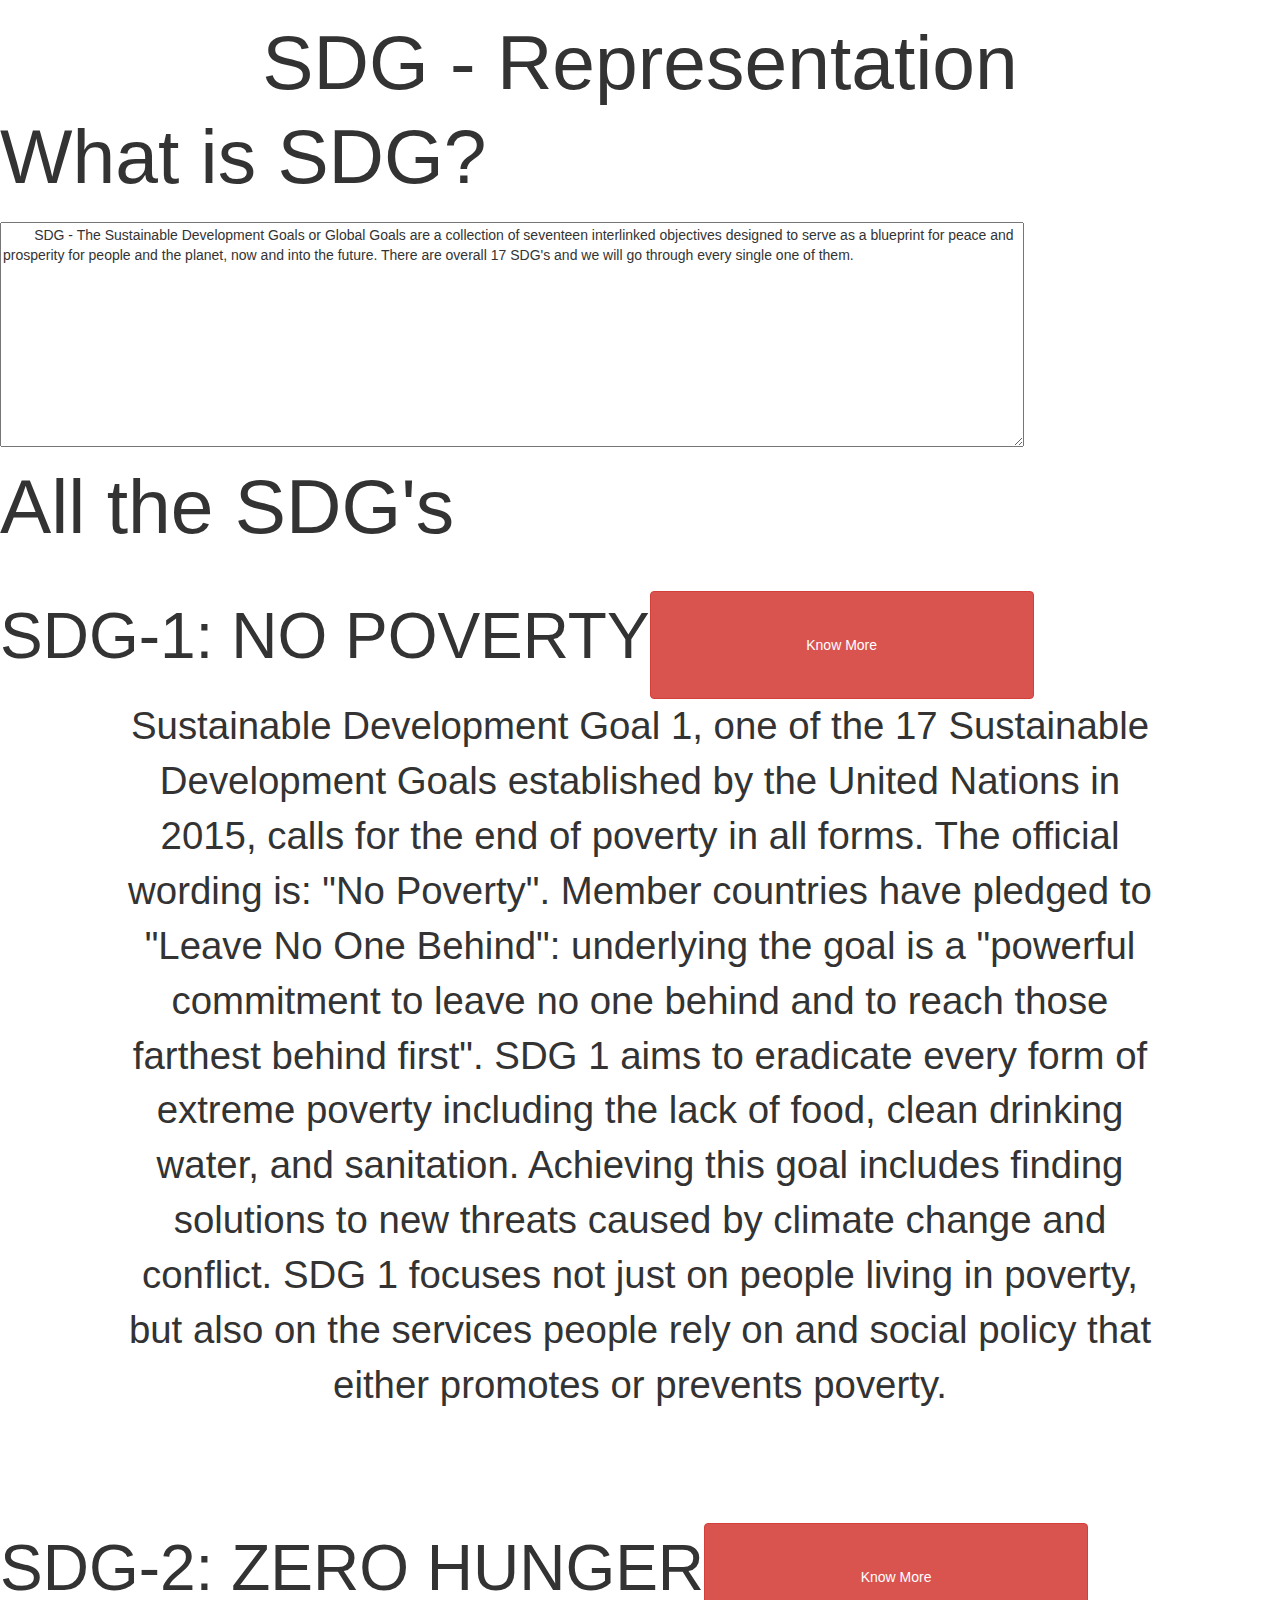
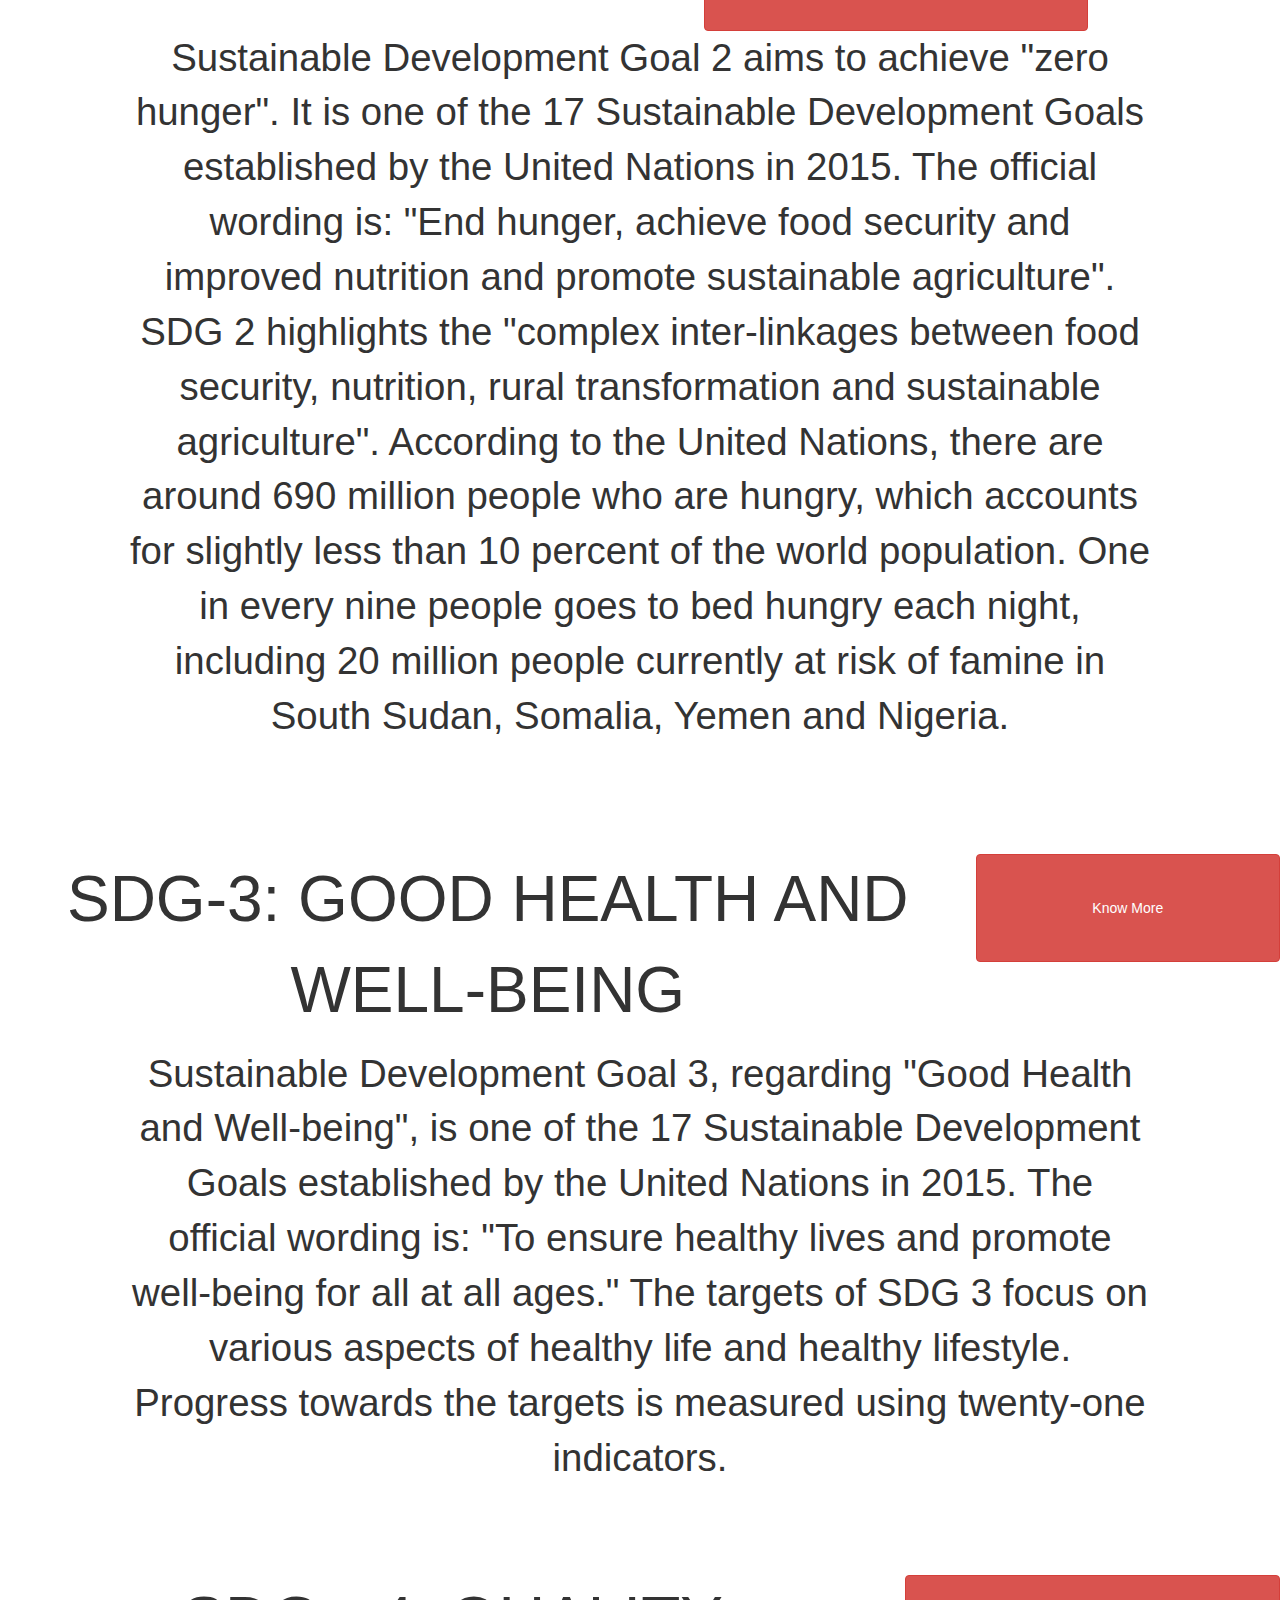
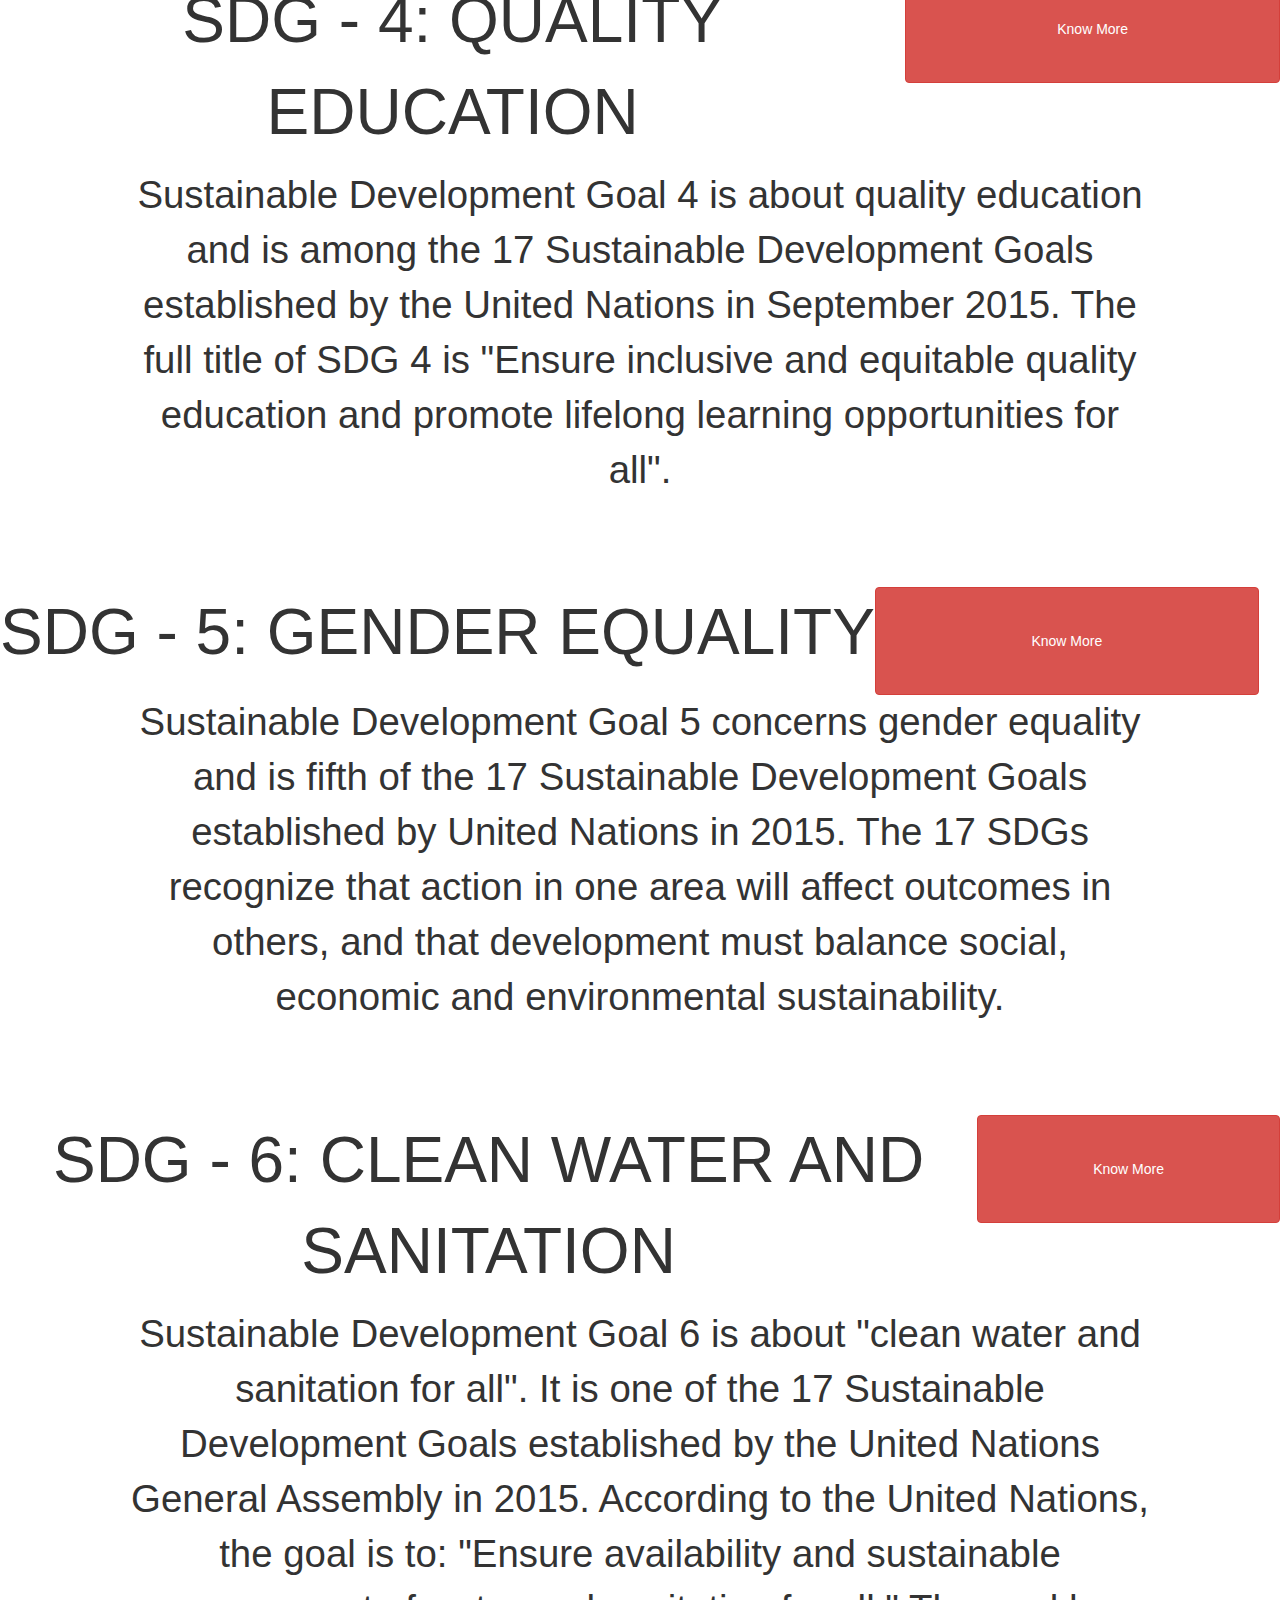
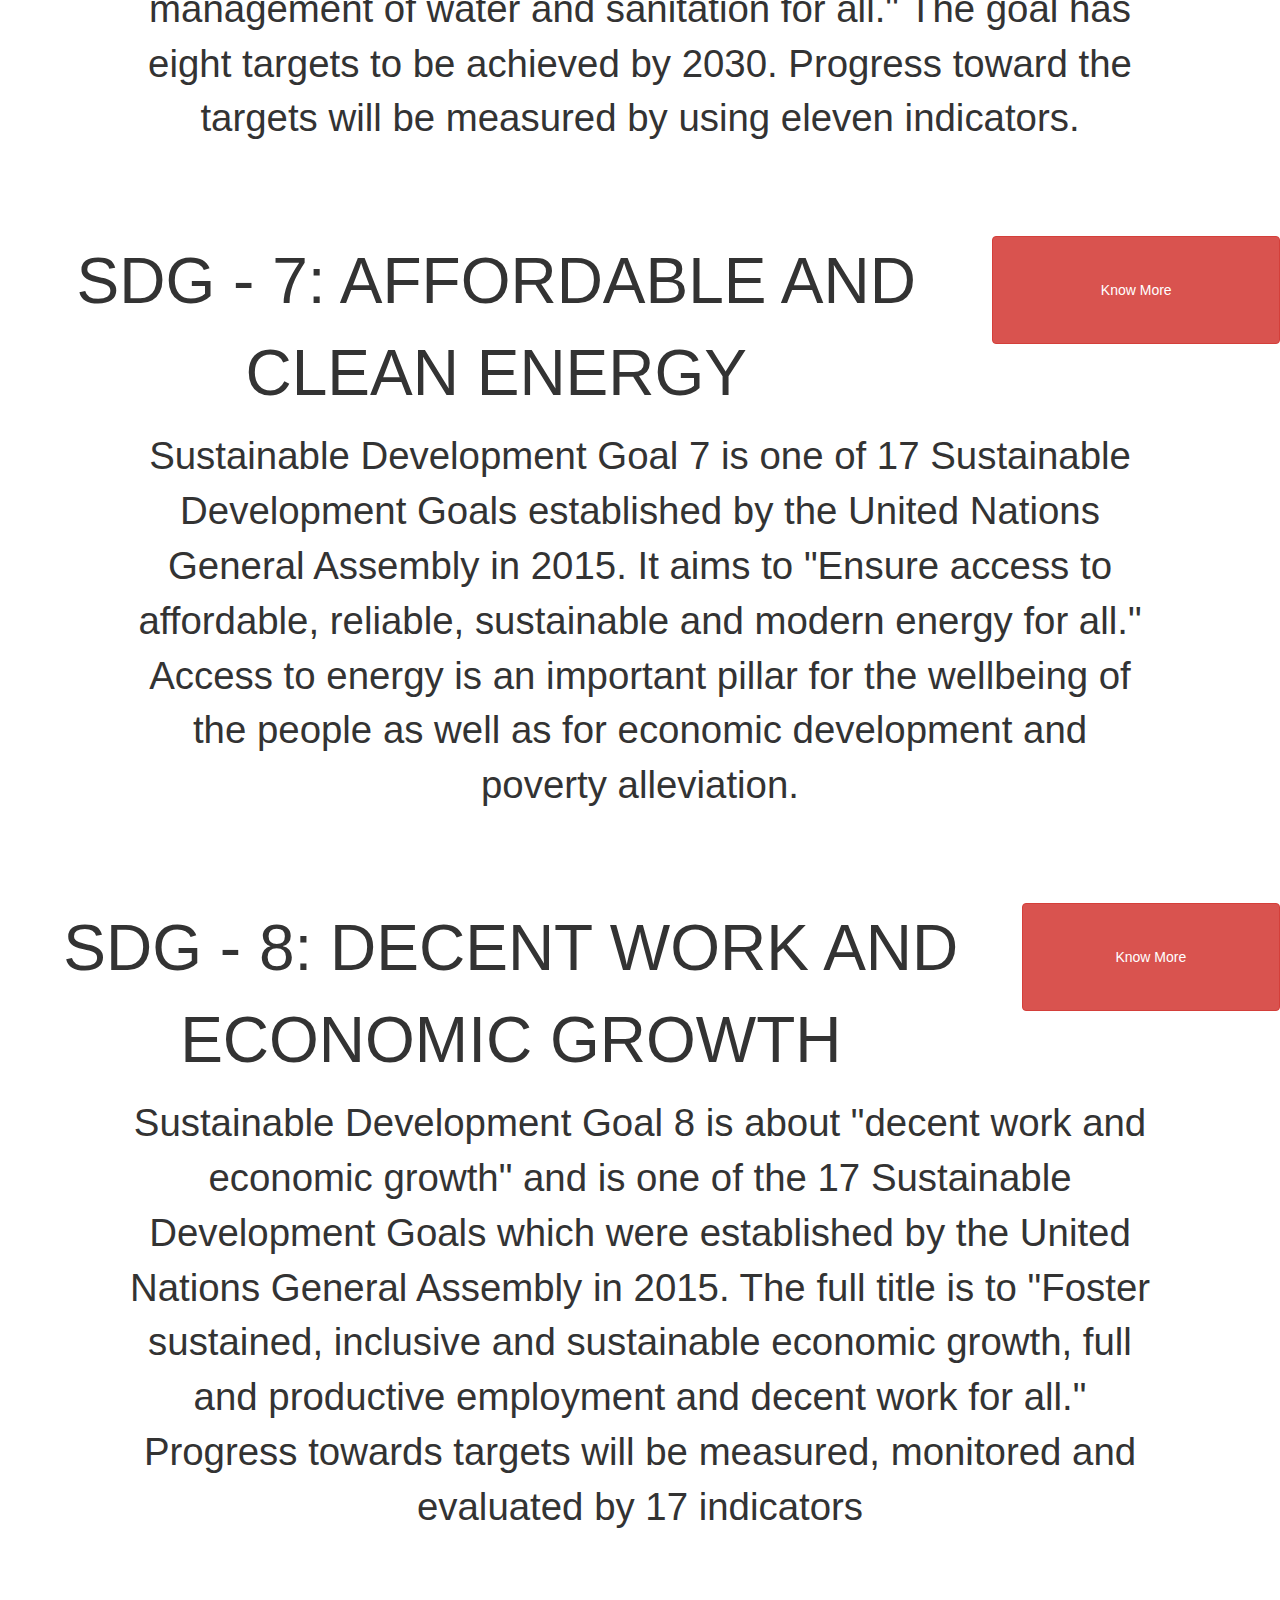
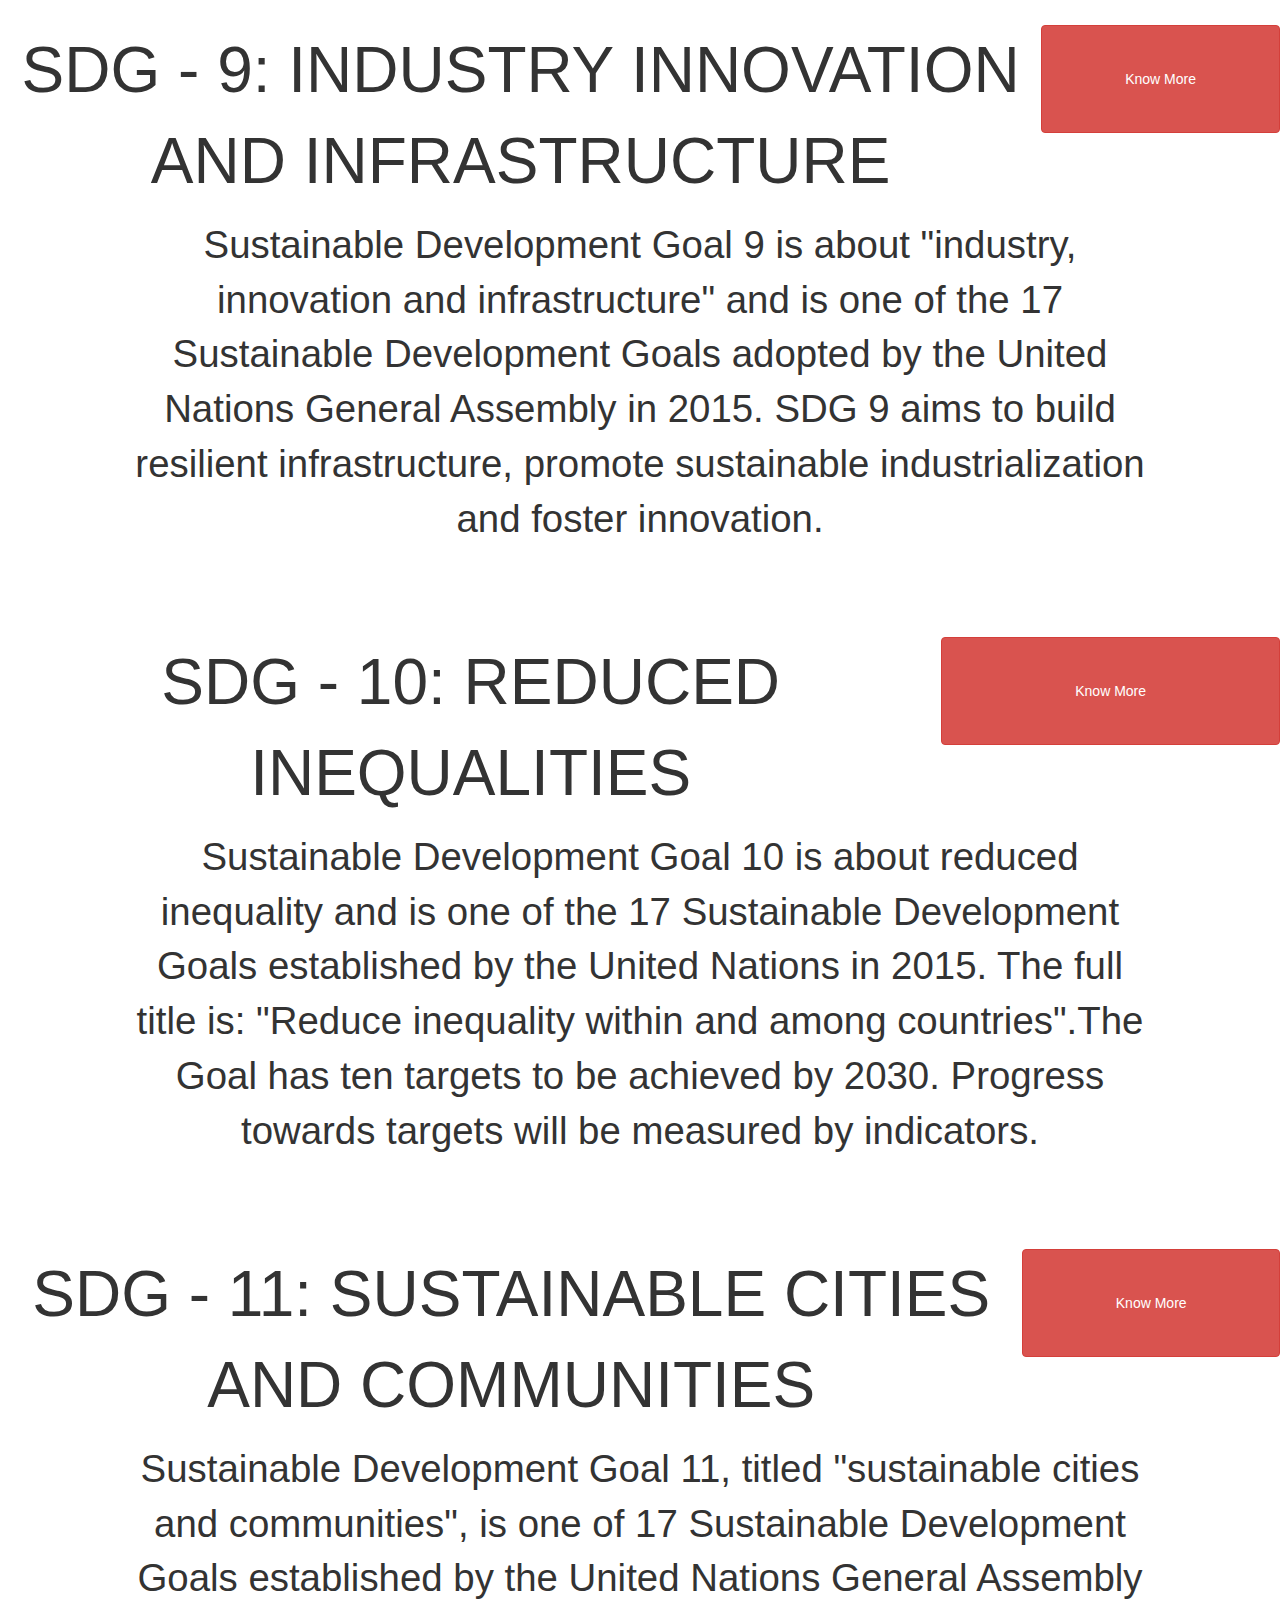
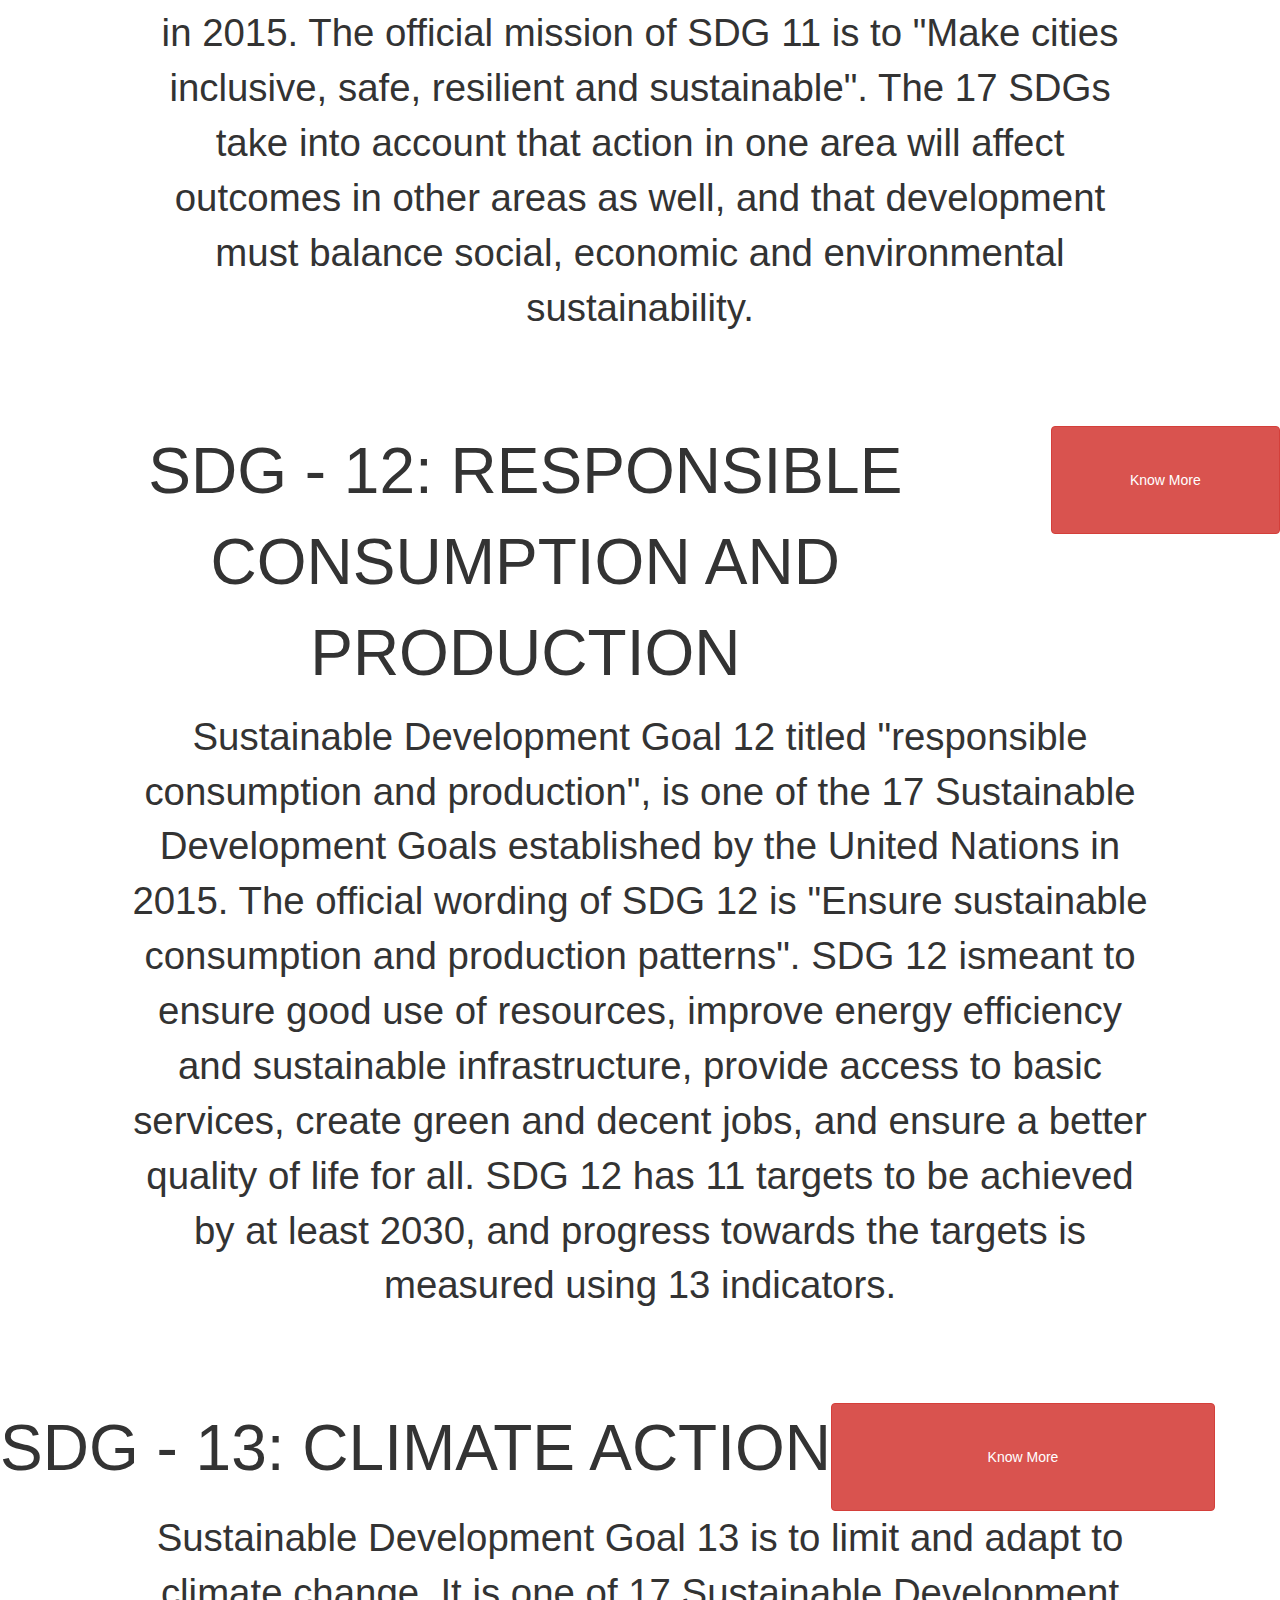
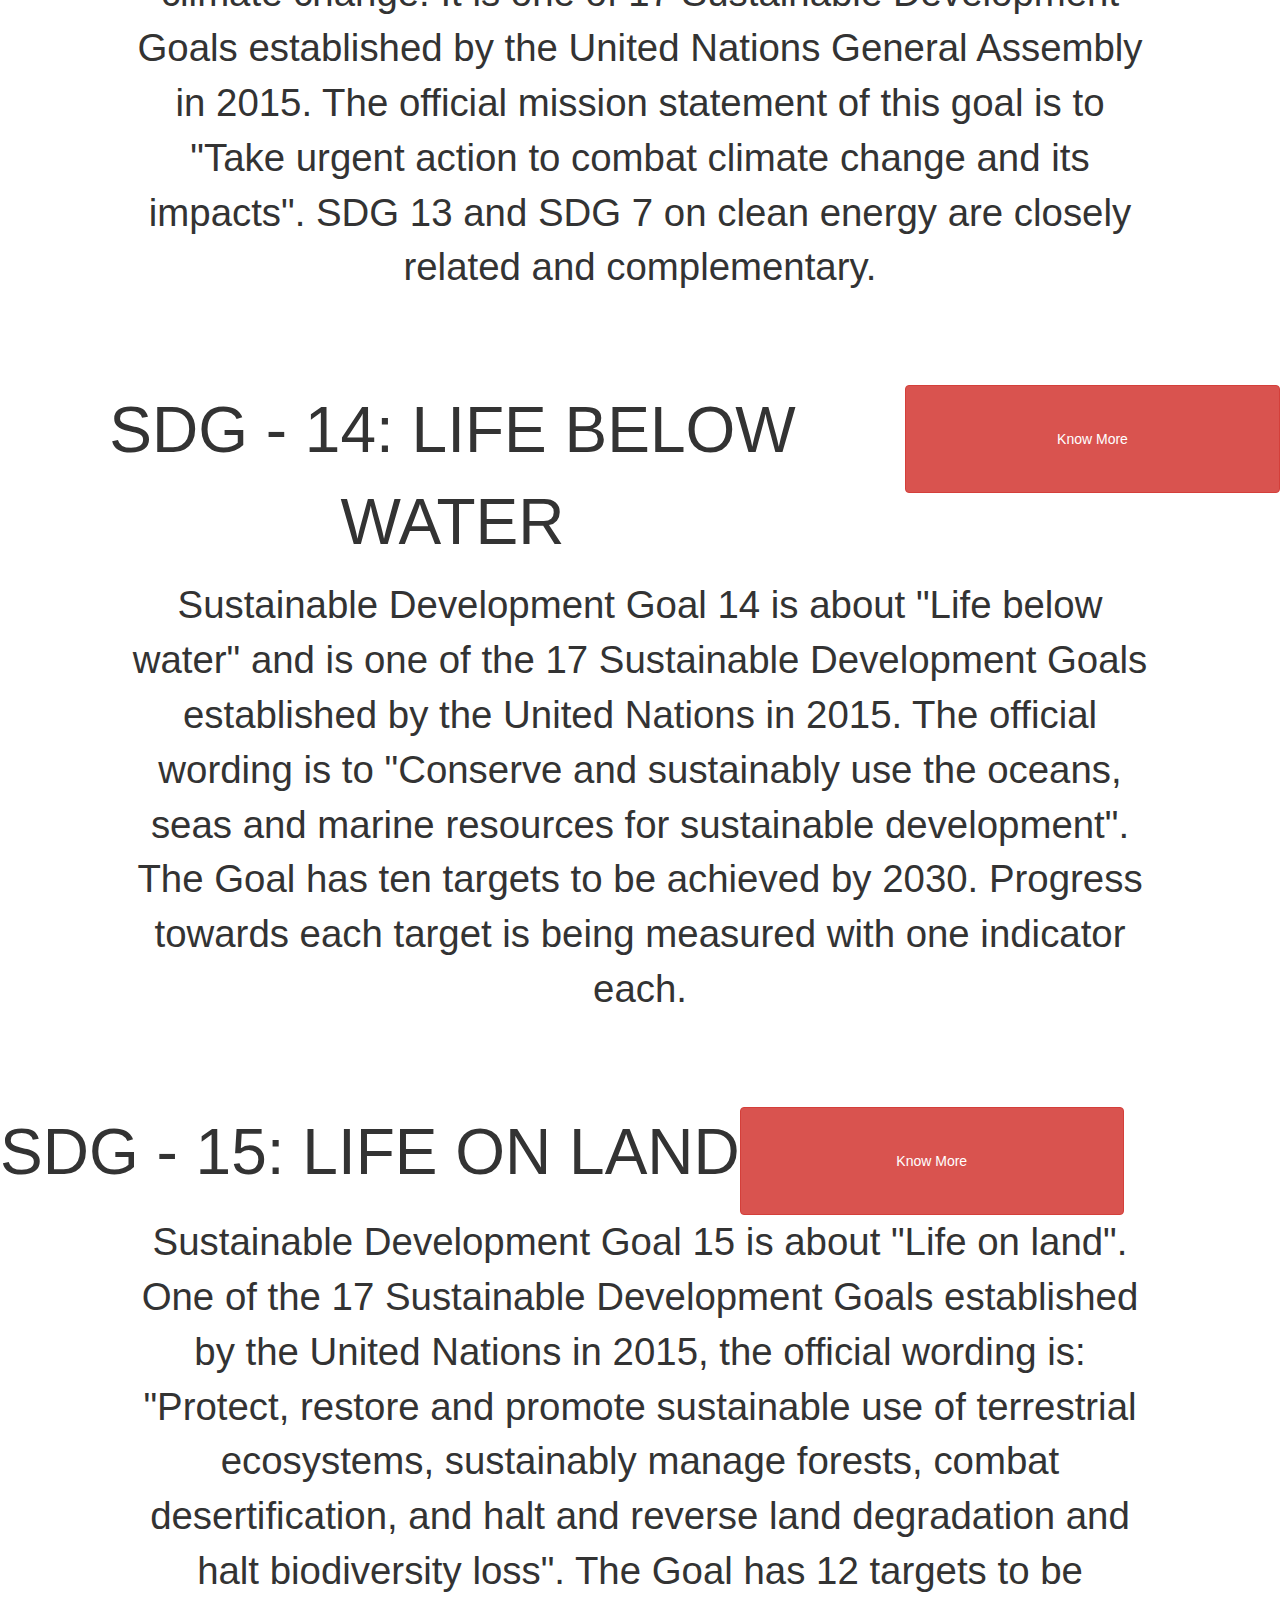
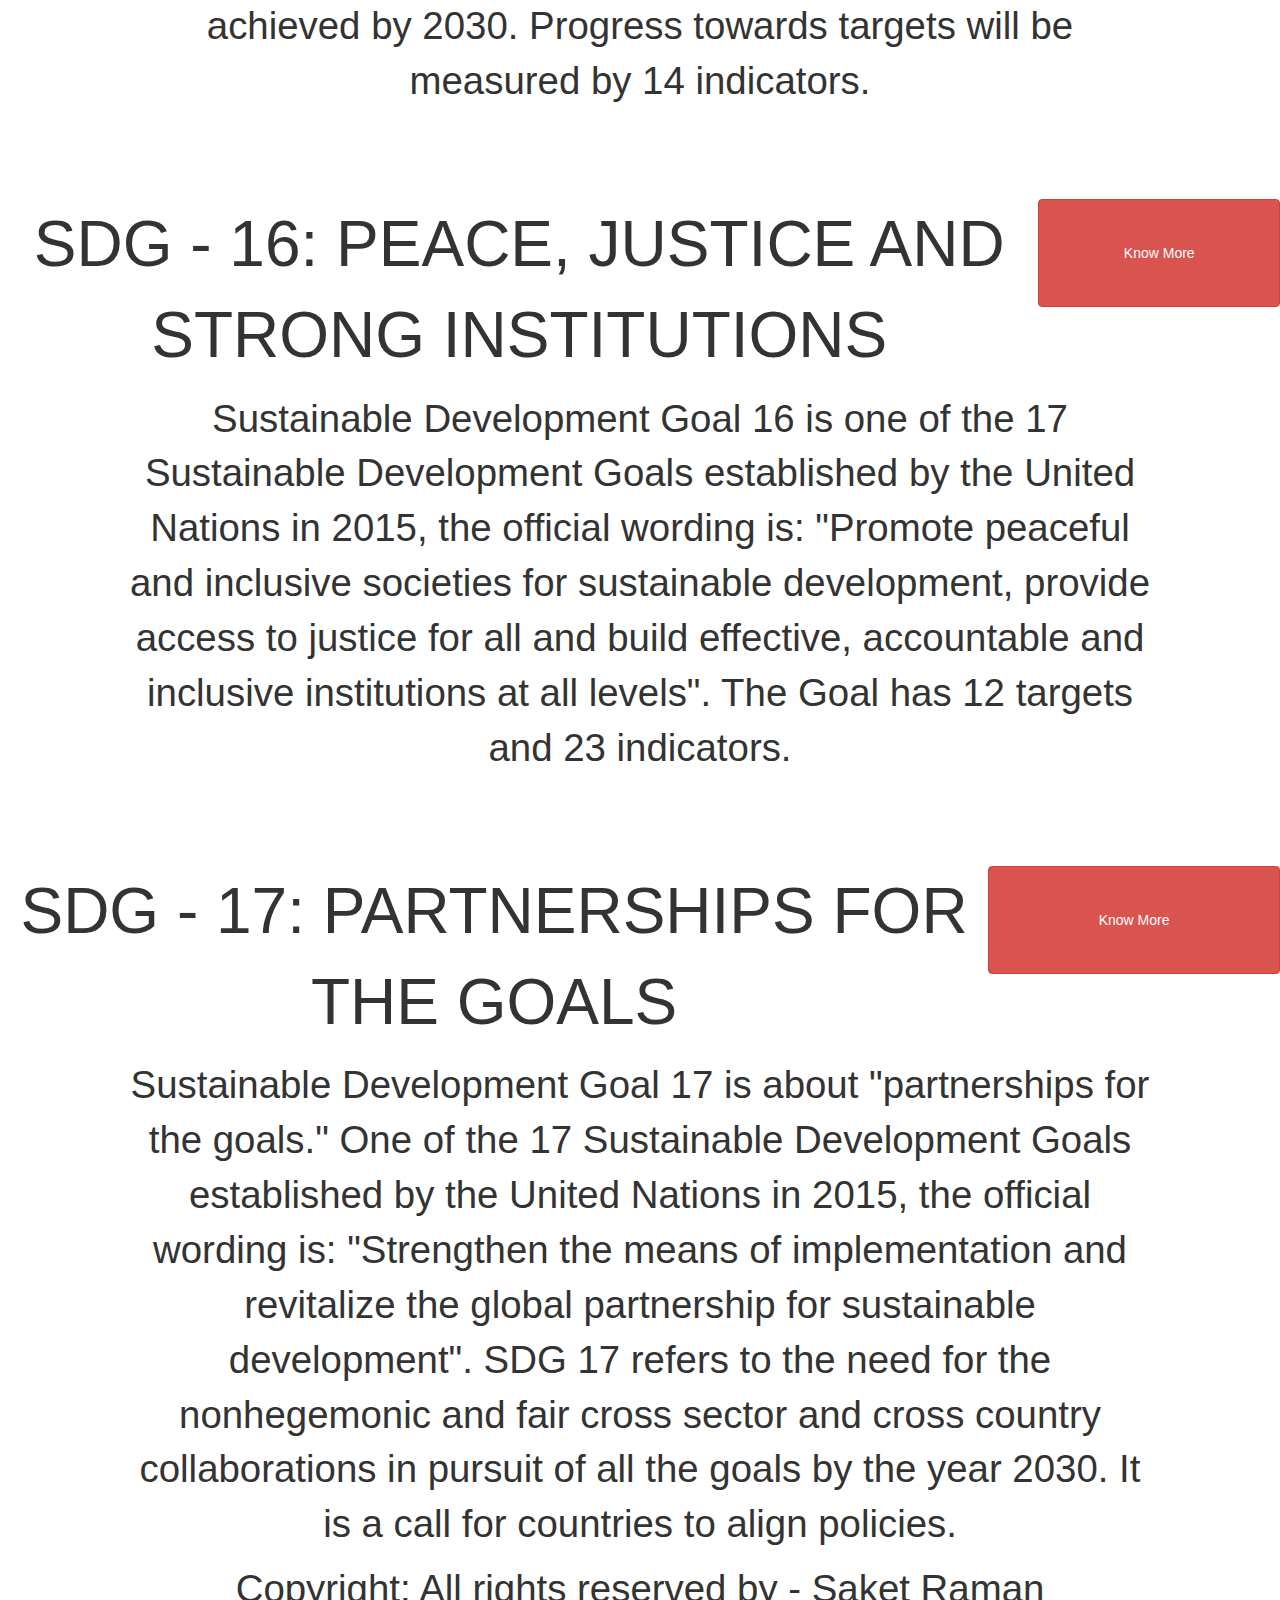
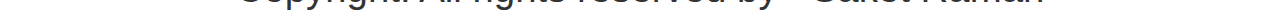
<file: chat.html>
<!DOCTYPE html>
<html lang="en">
<head>
    <meta charset="UTF-8">
    <meta name="viewport" content="width=device-width, initial-scale=1.0">
    <link rel="preconnect" href="https://fonts.googleapis.com">
<link rel="preconnect" href="https://fonts.gstatic.com" crossorigin>
<link href="https://fonts.googleapis.com/css2?family=Noto+Sans:ital,wght@1,300&display=swap" rel="stylesheet">
<link rel="stylesheet" href="https://maxcdn.bootstrapcdn.com/bootstrap/3.4.0/css/bootstrap.min.css">
<script src="https://maxcdn.bootstrapcdn.com/bootstrap/3.4.0/js/bootstrap.min.js"></script>
<link href="https://fonts.googleapis.com/css2?family=Silkscreen&family=Teko:wght@300&display=swap" rel="stylesheet">   
<link rel="stylesheet" href="chat.css" type="text/css">
    <title>Document</title>
</head>
<body>
    <center>
        <h1 id="heading">SDG - Representation</h1>
    </center>
    <p id="promt_question_1">What is SDG?</p>
    <textarea id="promt_answer_1" readonly>
        SDG - The Sustainable Development Goals or Global Goals are a collection of seventeen interlinked objectives designed to serve as a blueprint for peace and prosperity for people and the planet, now and into the future. There are overall 17 SDG's and we will go through every single one of them.
    </textarea>
    <br>
    <p id="promt_question_2">All the SDG's</p>
    <br>
    <center>
        <div style="display:flex; flex-direction:row;"><p class="headings">SDG-1: NO POVERTY</p><button class="btn btn-danger" id="1">Know More</button></div>
        <p class="answers">Sustainable Development Goal 1, one of the 17 Sustainable Development Goals established by the United Nations in 2015, calls for the end of poverty in all forms. The official wording is: "No Poverty". Member countries have pledged to "Leave No One Behind": underlying the goal is a "powerful commitment to leave no one behind and to reach those farthest behind first". SDG 1 aims to eradicate every form of extreme poverty including the lack of food, clean drinking water, and sanitation. Achieving this goal includes finding solutions to new threats caused by climate change and conflict. SDG 1 focuses not just on people living in poverty, but also on the services people rely on and social policy that either promotes or prevents poverty.</p><br>
        <br><br> <br><br>
        <div style="display:flex; flex-direction:row;"><p class="headings">SDG-2: ZERO HUNGER</p><button class="btn btn-danger" id="2">Know More</button></div>
        <p class="answers">Sustainable Development Goal 2 aims to achieve "zero hunger". It is one of the 17 Sustainable Development Goals established by the United Nations in 2015. The official wording is: "End hunger, achieve food security and improved nutrition and promote sustainable agriculture". SDG 2 highlights the "complex inter-linkages between food security, nutrition, rural transformation and sustainable agriculture". According to the United Nations, there are around 690 million people who are hungry, which accounts for slightly less than 10 percent of the world population. One in every nine people goes to bed hungry each night, including 20 million people currently at risk of famine in South Sudan, Somalia, Yemen and Nigeria.</p><br>
        <br><br> <br><br>
        <div style="display:flex; flex-direction:row;"><p class="headings">SDG-3: GOOD HEALTH AND WELL-BEING</p><button class="btn btn-danger" id="3">Know More</button></div>
        <p class="answers">Sustainable Development Goal 3, regarding "Good Health and Well-being", is one of the 17 Sustainable Development Goals established by the United Nations in 2015. The official wording is: "To ensure healthy lives and promote well-being for all at all ages." The targets of SDG 3 focus on various aspects of healthy life and healthy lifestyle. Progress towards the targets is measured using twenty-one indicators.</p>
        <br><br> <br><br>
        <div style="display:flex; flex-direction:row;"><p class="headings">SDG - 4: QUALITY EDUCATION</p><button class="btn btn-danger" id="4">Know More</button></div>
        <p class="answers">Sustainable Development Goal 4 is about quality education and is among the 17 Sustainable Development Goals established by the United Nations in September 2015. The full title of SDG 4 is "Ensure inclusive and equitable quality education and promote lifelong learning opportunities for all".</p>
        <br><br> <br><br>
        <div style="display:flex; flex-direction:row;"><p class="headings">SDG - 5: GENDER EQUALITY</p><button class="btn btn-danger" id="5">Know More</button></div>
        <p class="answers">Sustainable Development Goal 5 concerns gender equality and is fifth of the 17 Sustainable Development Goals established by United Nations in 2015. The 17 SDGs recognize that action in one area will affect outcomes in others, and that development must balance social, economic and environmental sustainability.</p>
        <br><br> <br><br>
        <div style="display:flex; flex-direction:row;"><p class="headings">SDG - 6: CLEAN WATER AND SANITATION</p><button class="btn btn-danger" id="6">Know More</button></div>
        <p class="answers">Sustainable Development Goal 6 is about "clean water and sanitation for all". It is one of the 17 Sustainable Development Goals established by the United Nations General Assembly in 2015. According to the United Nations, the goal is to: "Ensure availability and sustainable management of water and sanitation for all." The goal has eight targets to be achieved by 2030. Progress toward the targets will be measured by using eleven indicators.</p>
        <br><br> <br><br>
        <div style="display:flex; flex-direction:row;"><p class="headings">SDG - 7: AFFORDABLE AND CLEAN ENERGY</p><button class="btn btn-danger" id="7">Know More</button></div>
        <p class="answers">Sustainable Development Goal 7 is one of 17 Sustainable Development Goals established by the United Nations General Assembly in 2015. It aims to "Ensure access to affordable, reliable, sustainable and modern energy for all." Access to energy is an important pillar for the wellbeing of the people as well as for economic development and poverty alleviation.</p>
        <br><br> <br><br>
        <div style="display:flex; flex-direction:row;"><p class="headings">SDG - 8: DECENT WORK AND ECONOMIC GROWTH</p><button class="btn btn-danger" id="8">Know More</button></div>
        <p class="answers">Sustainable Development Goal 8 is about "decent work and economic growth" and is one of the 17 Sustainable Development Goals which were established by the United Nations General Assembly in 2015. The full title is to "Foster sustained, inclusive and sustainable economic growth, full and productive employment and decent work for all." Progress towards targets will be measured, monitored and evaluated by 17 indicators</p>
        <br><br> <br><br>
        <div style="display:flex; flex-direction:row;"><p class="headings">SDG - 9: INDUSTRY INNOVATION AND INFRASTRUCTURE</p><button class="btn btn-danger" id="9">Know More</button></div>
        <p class="answers">Sustainable Development Goal 9 is about "industry, innovation and infrastructure" and is one of the 17 Sustainable Development Goals adopted by the United Nations General Assembly in 2015. SDG 9 aims to build resilient infrastructure, promote sustainable industrialization and foster innovation.</p>
        <br><br> <br><br>
        <div style="display:flex; flex-direction:row;"><p class="headings">SDG - 10: REDUCED INEQUALITIES</p><button class="btn btn-danger" id="10">Know More</button></div>
        <p class="answers">Sustainable Development Goal 10 is about reduced inequality and is one of the 17 Sustainable Development Goals established by the United Nations in 2015. The full title is: "Reduce inequality within and among countries".The Goal has ten targets to be achieved by 2030. Progress towards targets will be measured by indicators. </p>
        <br><br> <br><br>
        <div style="display:flex; flex-direction:row;"><p class="headings">SDG - 11: SUSTAINABLE CITIES AND COMMUNITIES</p><button class="btn btn-danger" id="11">Know More</button></div>
        <p class="answers">Sustainable Development Goal 11, titled "sustainable cities and communities", is one of 17 Sustainable Development Goals established by the United Nations General Assembly in 2015. The official mission of SDG 11 is to "Make cities inclusive, safe, resilient and sustainable". The 17 SDGs take into account that action in one area will affect outcomes in other areas as well, and that development must balance social, economic and environmental sustainability.</p>
        <br><br> <br><br>
        <div style="display:flex; flex-direction:row;"><p class="headings">SDG - 12: RESPONSIBLE CONSUMPTION AND PRODUCTION</p><button class="btn btn-danger" id="12">Know More</button></div>
        <p class="answers">Sustainable Development Goal 12 titled "responsible consumption and production", is one of the 17 Sustainable Development Goals established by the United Nations in 2015. The official wording of SDG 12 is "Ensure sustainable consumption and production patterns". SDG 12 ismeant to ensure good use of resources, improve energy efficiency and sustainable infrastructure, provide access to basic services, create green and decent jobs, and ensure a better quality of life for all. SDG 12 has 11 targets to be achieved by at least 2030, and progress towards the targets is measured using 13 indicators.</p>
        <br><br> <br><br>
        <div style="display:flex; flex-direction:row;"><p class="headings">SDG - 13: CLIMATE ACTION</p><button class="btn btn-danger" id="13">Know More</button></div>
        <p class="answers">Sustainable Development Goal 13 is to limit and adapt to climate change. It is one of 17 Sustainable Development Goals established by the United Nations General Assembly in 2015. The official mission statement of this goal is to "Take urgent action to combat climate change and its impacts". SDG 13 and SDG 7 on clean energy are closely related and complementary.</p>
        <br><br> <br><br>
        <div style="display:flex; flex-direction:row;"><p class="headings">SDG - 14: LIFE BELOW WATER</p><button class="btn btn-danger" id="14">Know More</button></div>
        <p class="answers">Sustainable Development Goal 14 is about "Life below water" and is one of the 17 Sustainable Development Goals established by the United Nations in 2015. The official wording is to "Conserve and sustainably use the oceans, seas and marine resources for sustainable development". The Goal has ten targets to be achieved by 2030. Progress towards each target is being measured with one indicator each.</p>
        <br><br> <br><br>
        <div style="display:flex; flex-direction:row;"><p class="headings">SDG - 15: LIFE ON LAND</p><button class="btn btn-danger" id="15">Know More</button></div>
        <p class="answers">Sustainable Development Goal 15 is about "Life on land". One of the 17 Sustainable Development Goals established by the United Nations in 2015, the official wording is: "Protect, restore and promote sustainable use of terrestrial ecosystems, sustainably manage forests, combat desertification, and halt and reverse land degradation and halt biodiversity loss". The Goal has 12 targets to be achieved by 2030. Progress towards targets will be measured by 14 indicators.</p>
        <br><br> <br><br>
        <div style="display:flex; flex-direction:row;"><p class="headings">SDG - 16: PEACE, JUSTICE AND STRONG INSTITUTIONS</p><button class="btn btn-danger" id="16">Know More</button></div>
        <p class="answers">Sustainable Development Goal 16 is one of the 17 Sustainable Development Goals established by the United Nations in 2015, the official wording is: "Promote peaceful and inclusive societies for sustainable development, provide access to justice for all and build effective, accountable and inclusive institutions at all levels". The Goal has 12 targets and 23 indicators.</p>
        <br><br> <br><br>
        <div style="display:flex; flex-direction:row;"><p class="headings">SDG - 17: PARTNERSHIPS FOR THE GOALS</p><button class="btn btn-danger" id="17">Know More</button></div>
        <p class="answers">Sustainable Development Goal 17 is about "partnerships for the goals." One of the 17 Sustainable Development Goals established by the United Nations in 2015, the official wording is: "Strengthen the means of implementation and revitalize the global partnership for sustainable development". SDG 17 refers to the need for the nonhegemonic and fair cross sector and cross country collaborations in pursuit of all the goals by the year 2030. It is a call for countries to align policies.</p>
        <div id="copyright_div">Copyright: All rights reserved by - Saket Raman</div>
    </center>
</body>
<script src="main.js"></script>
</html>
</file>
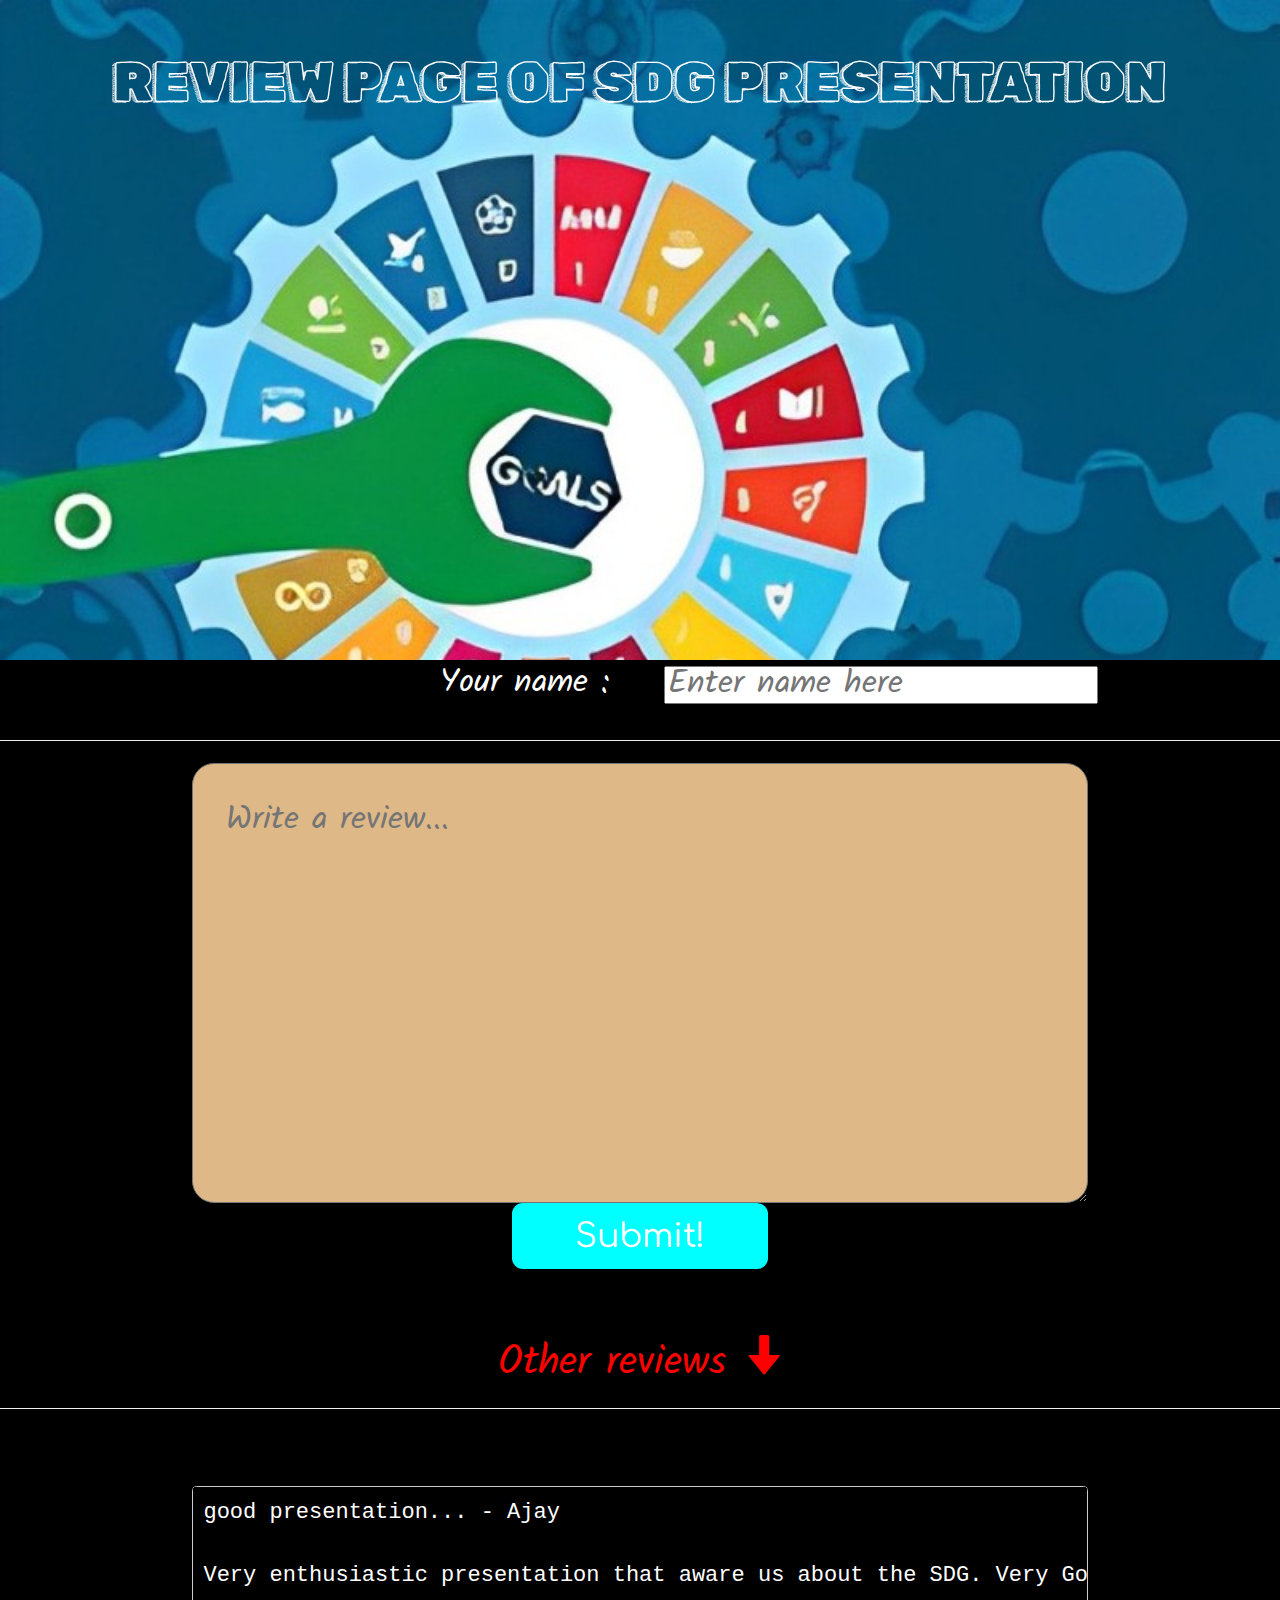
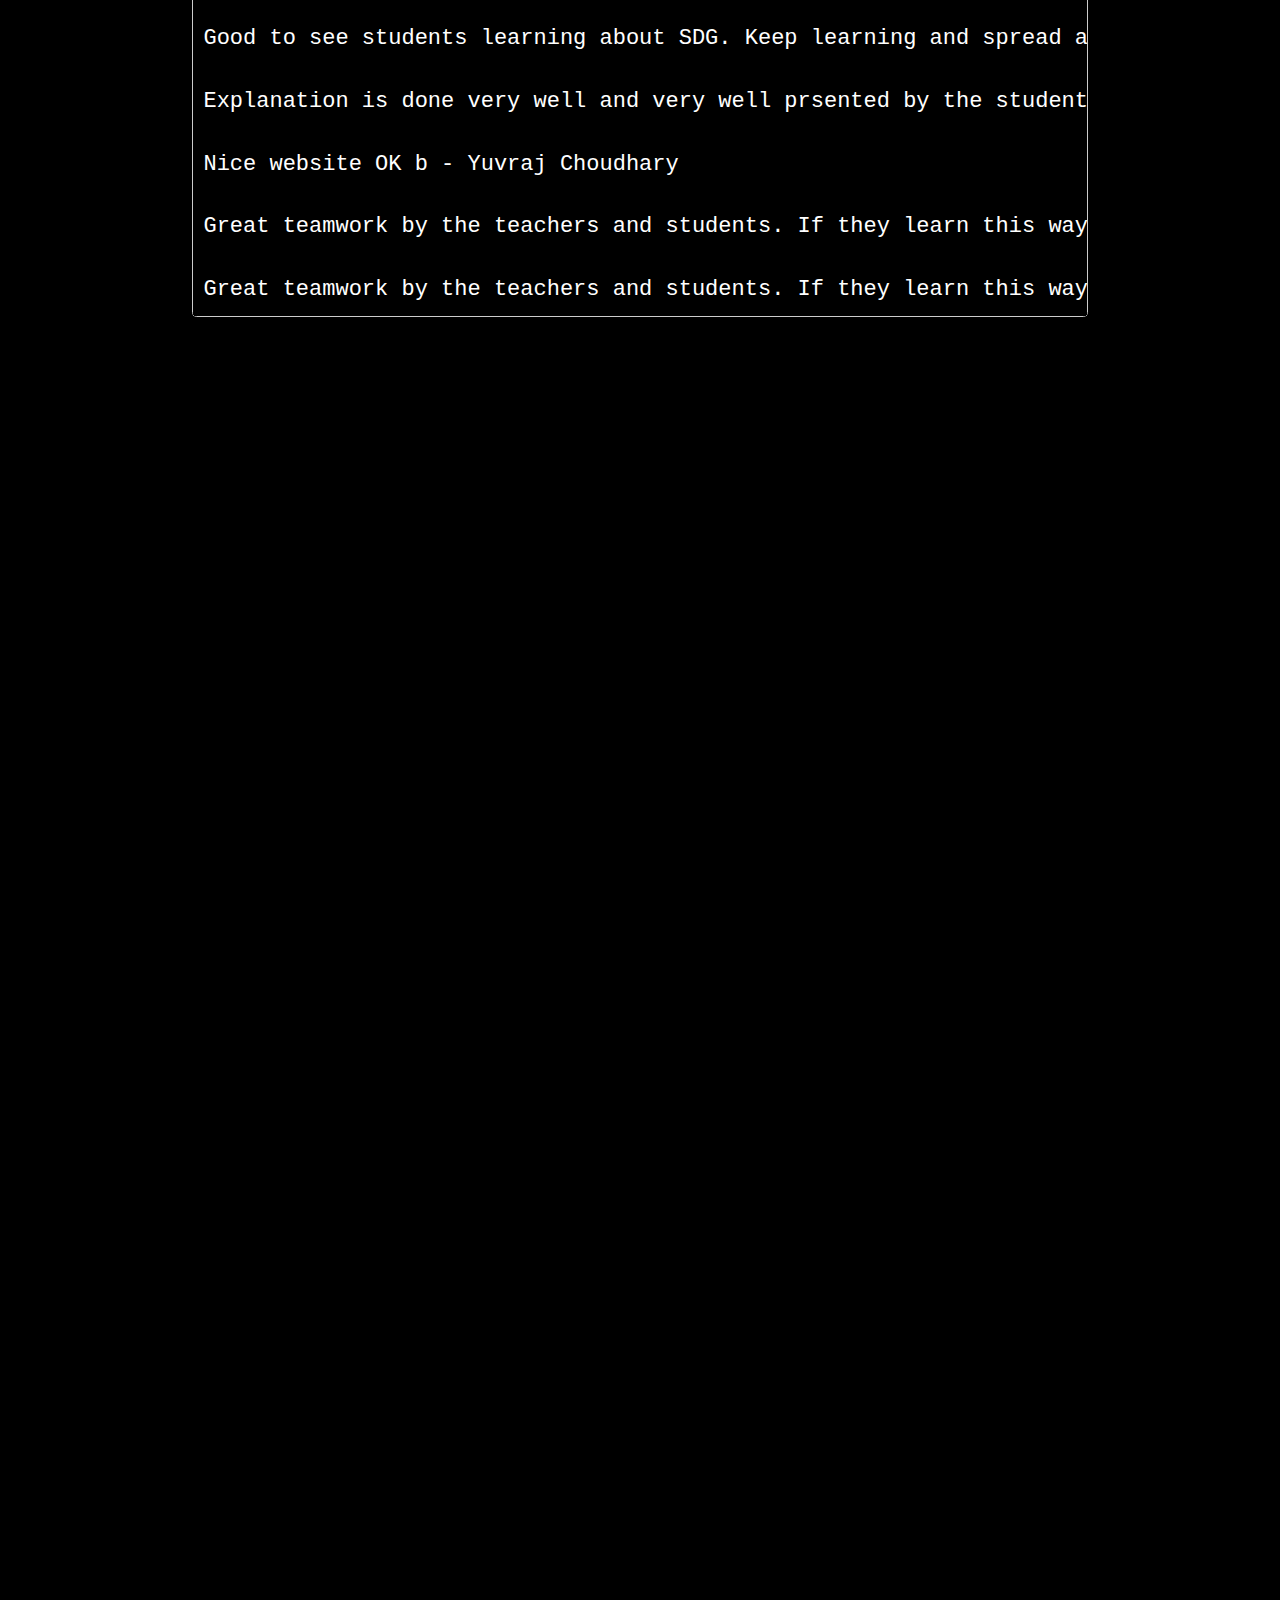
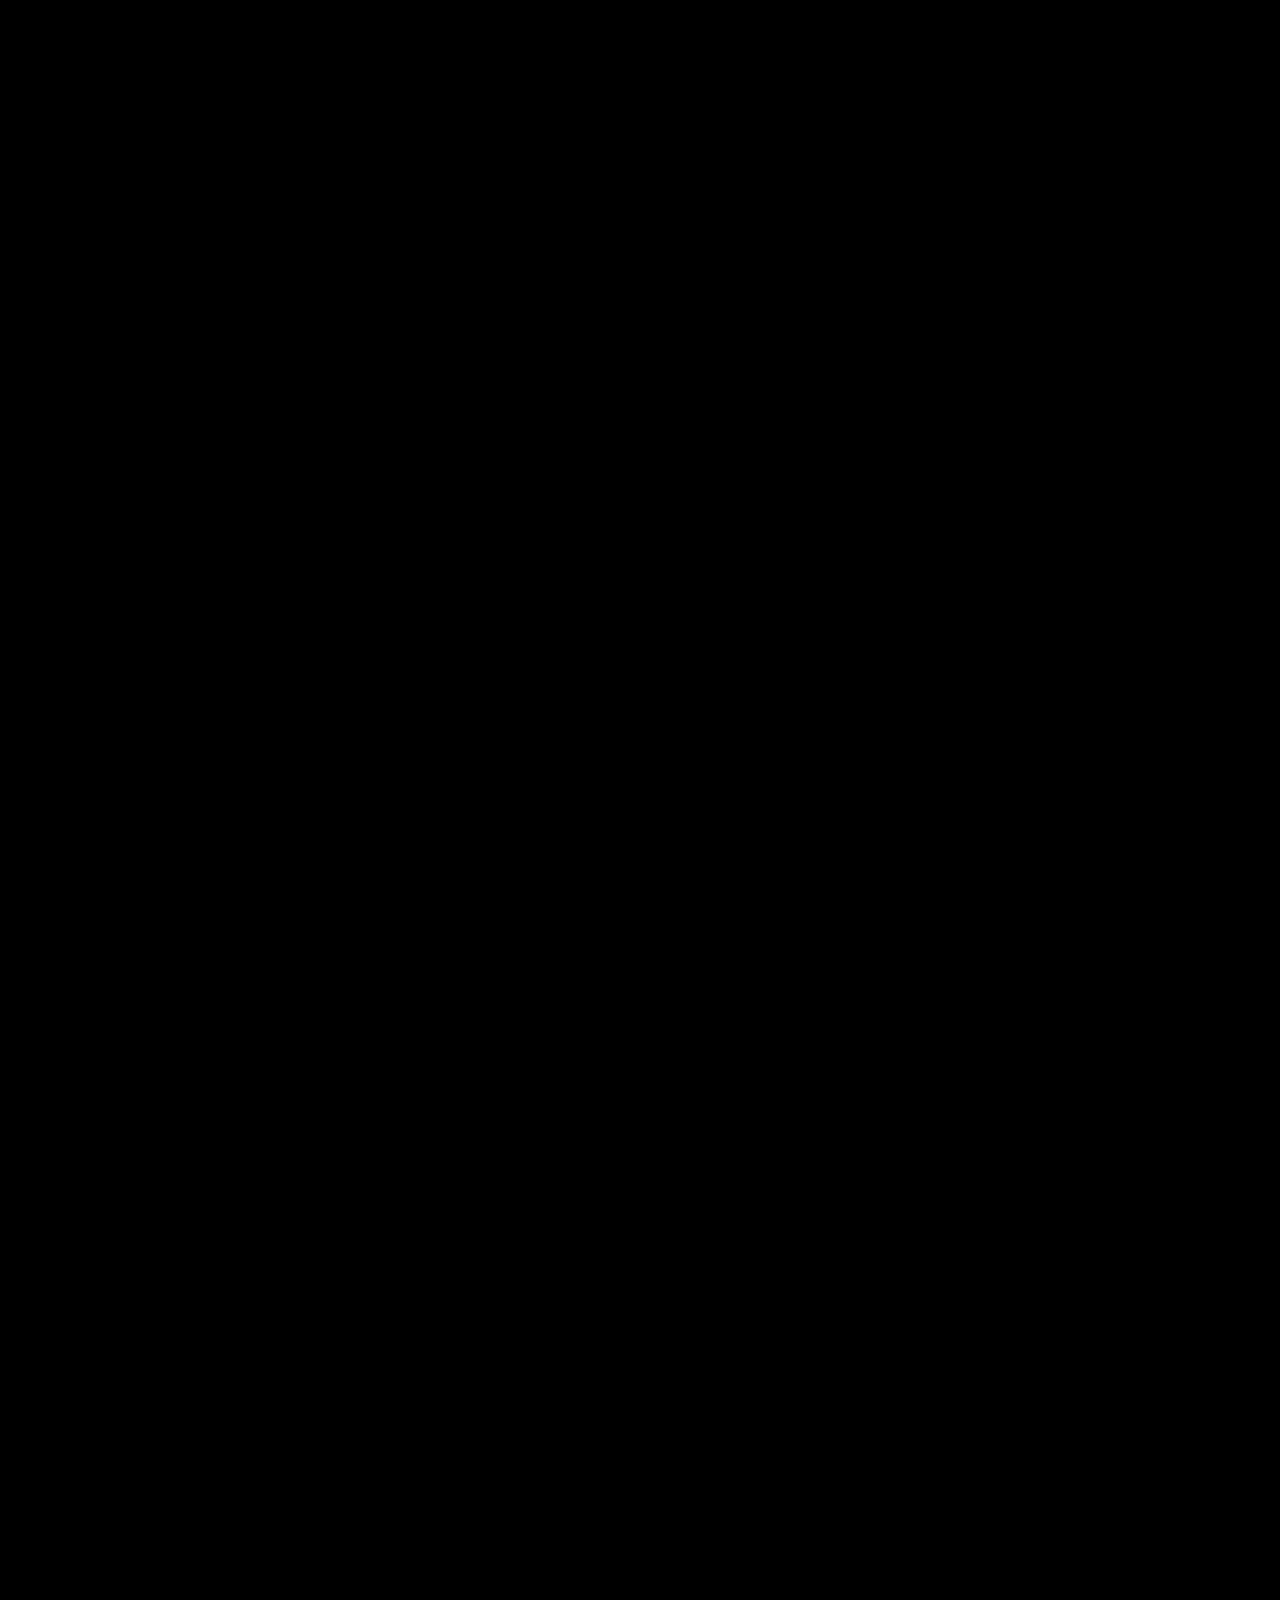
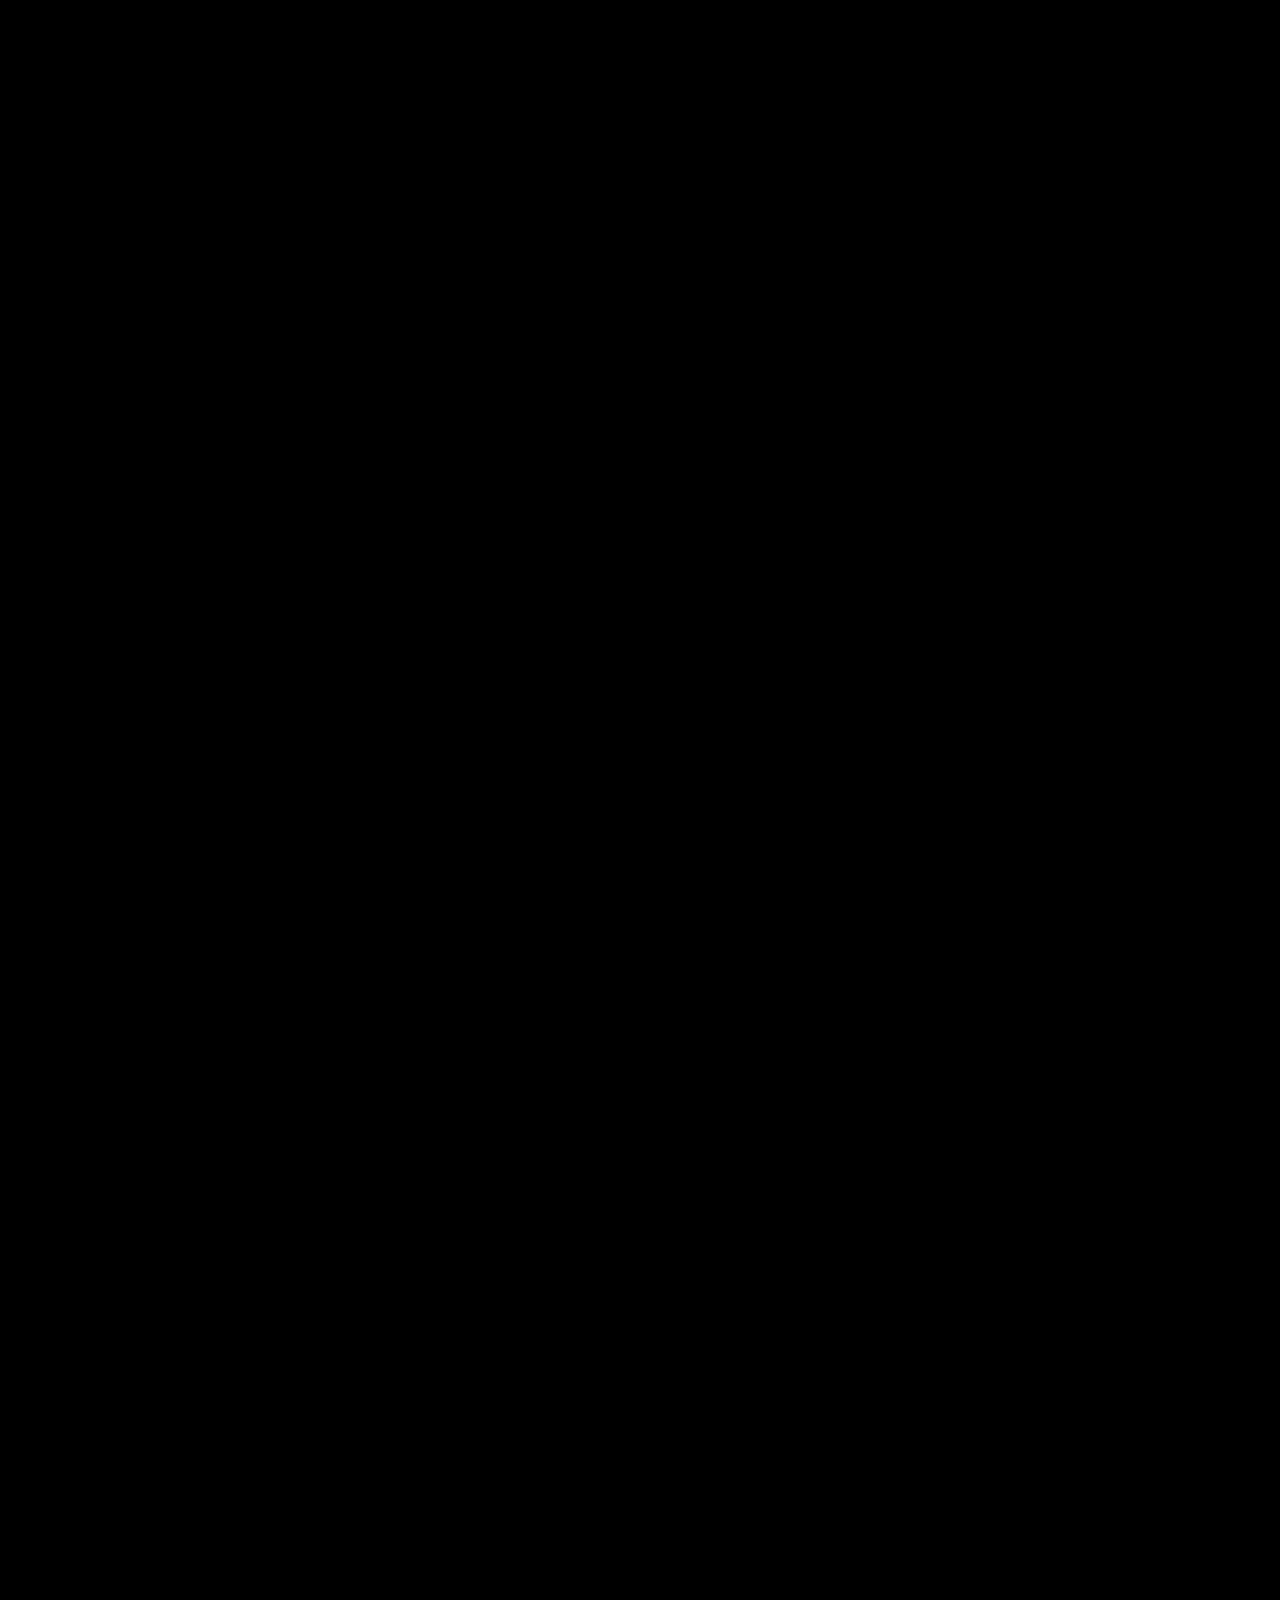
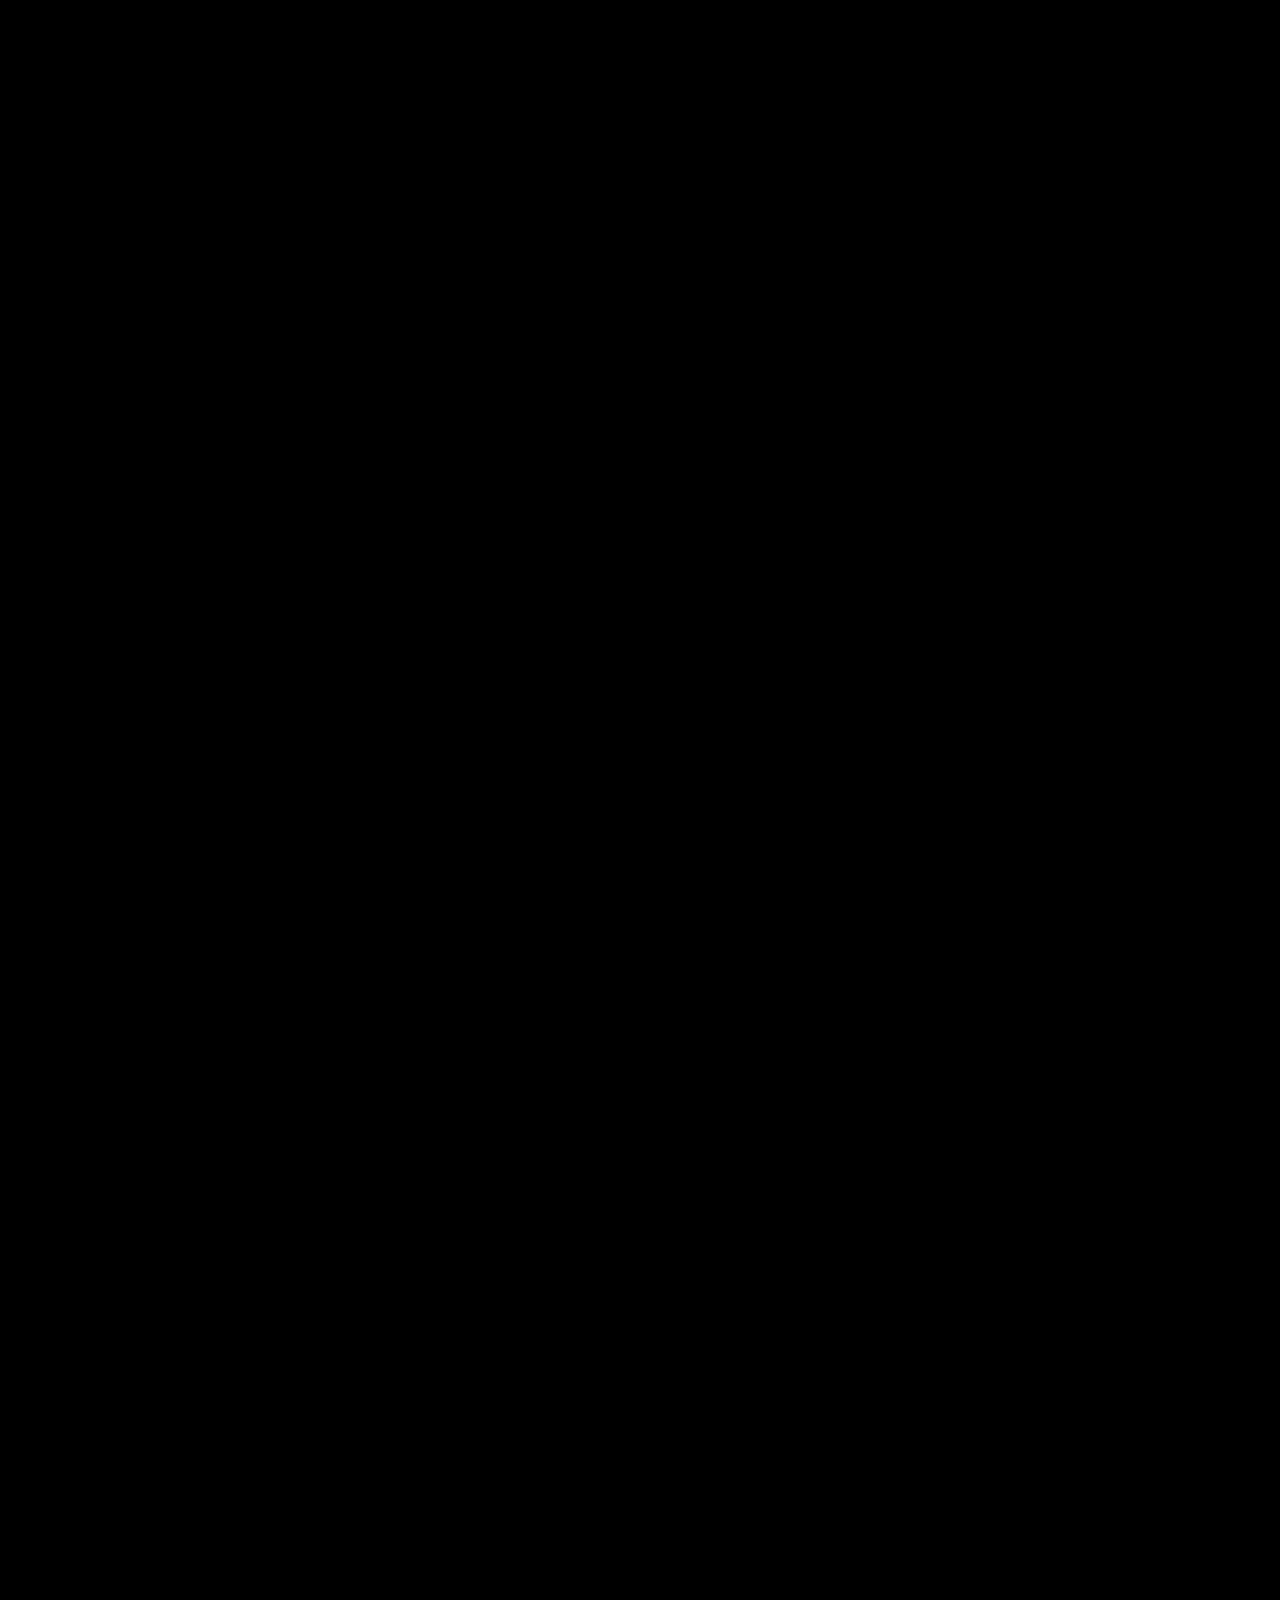
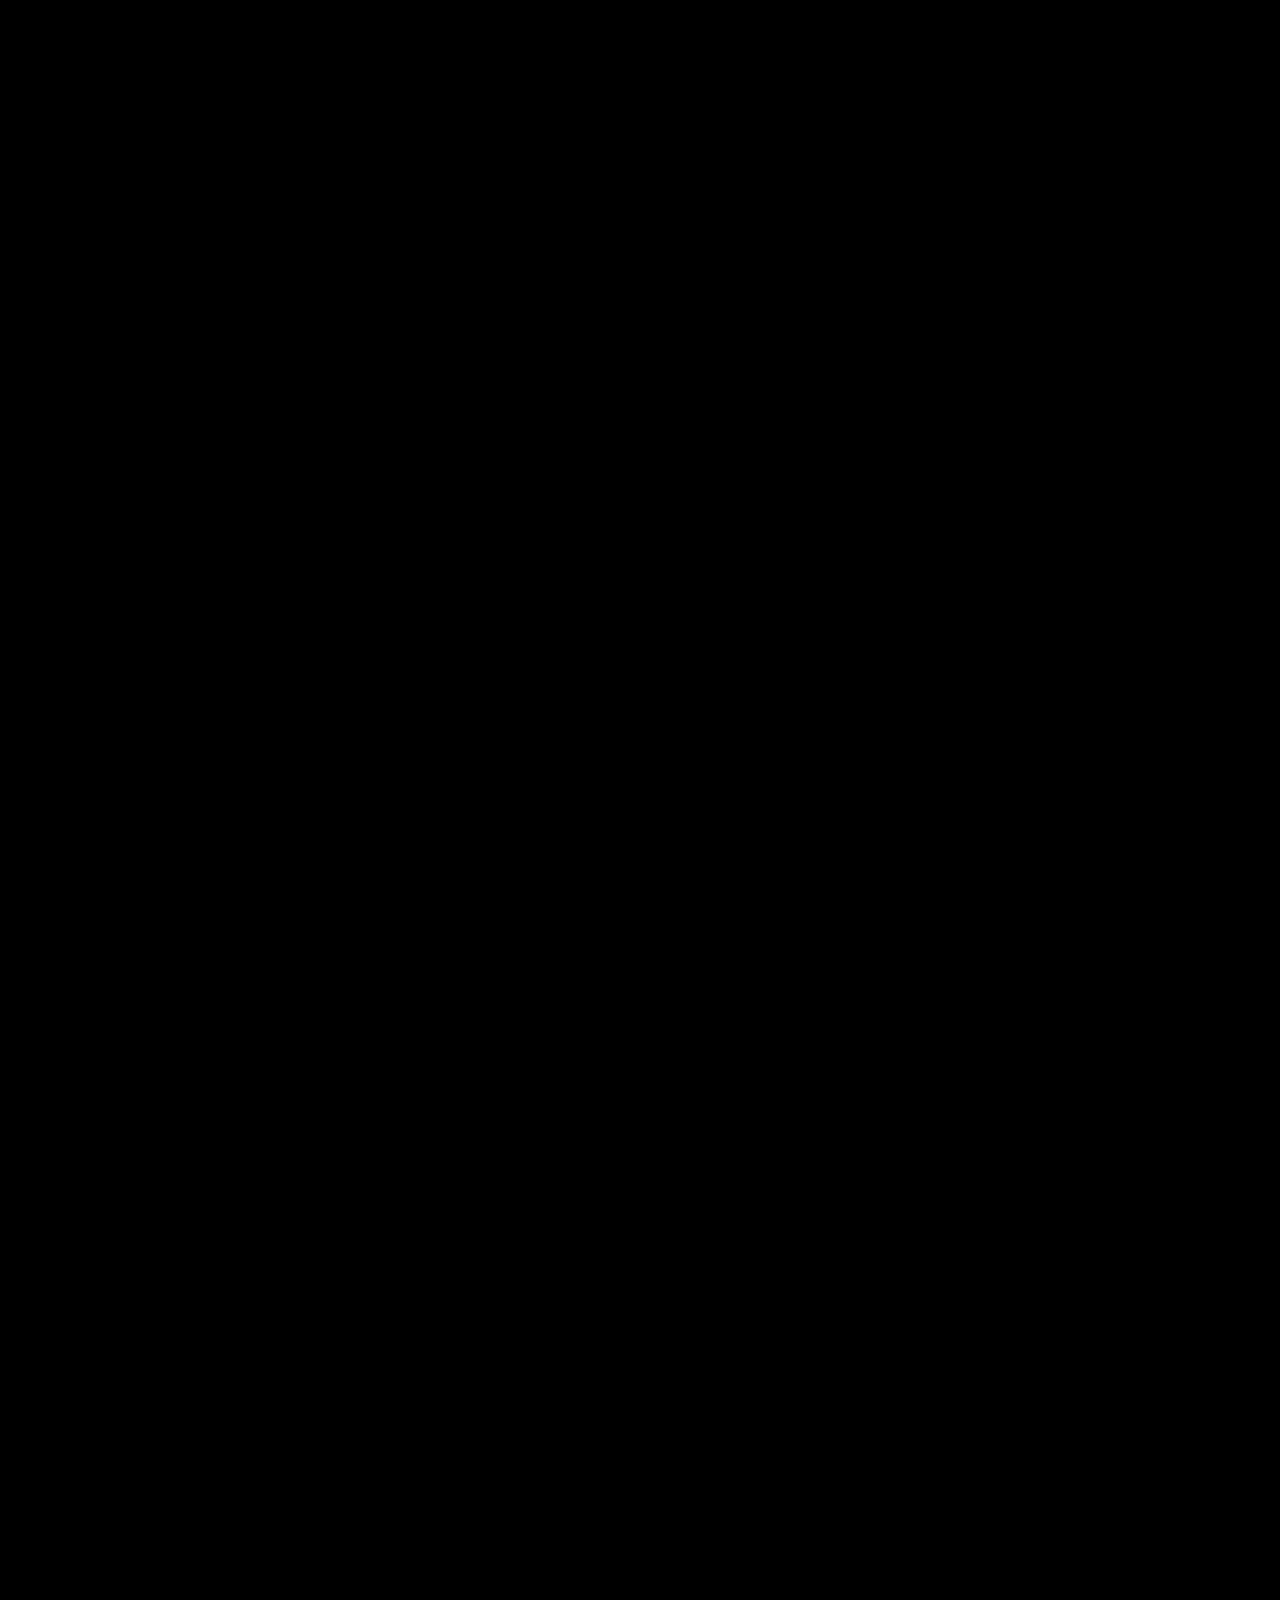
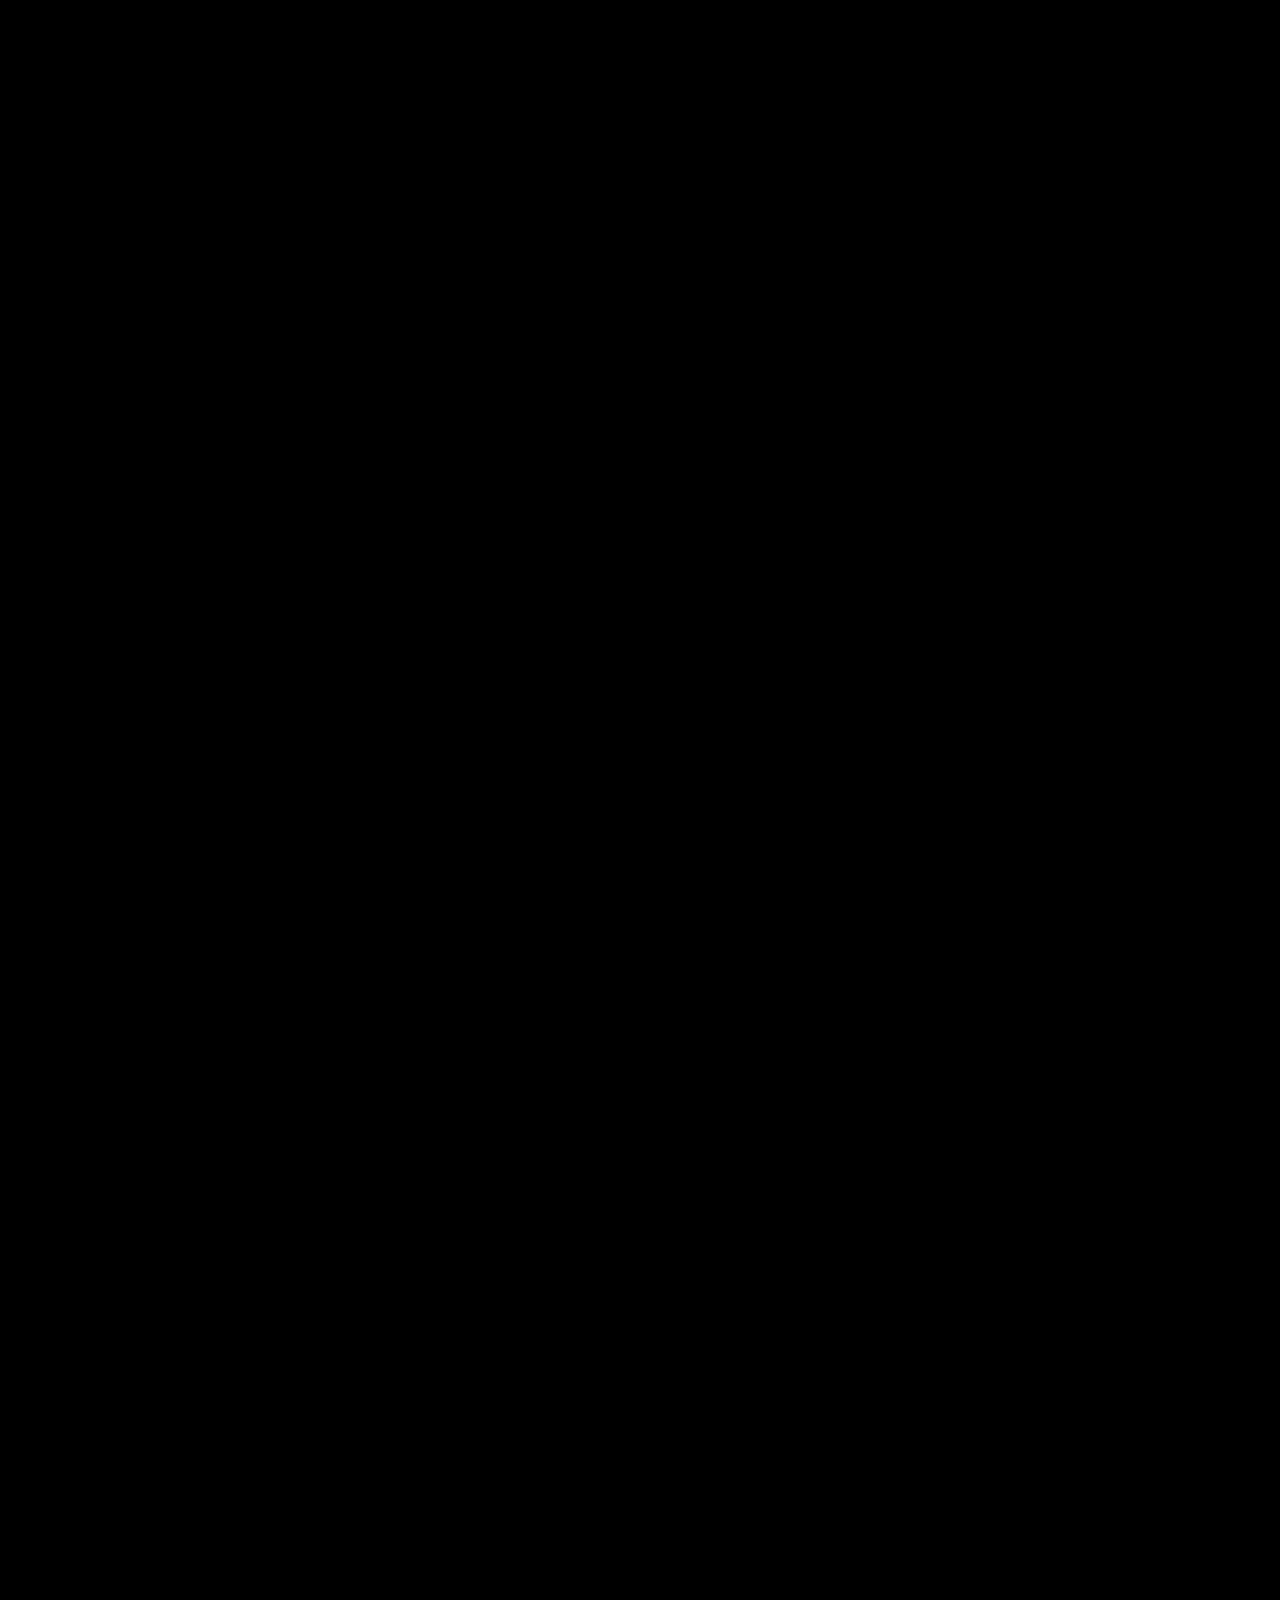
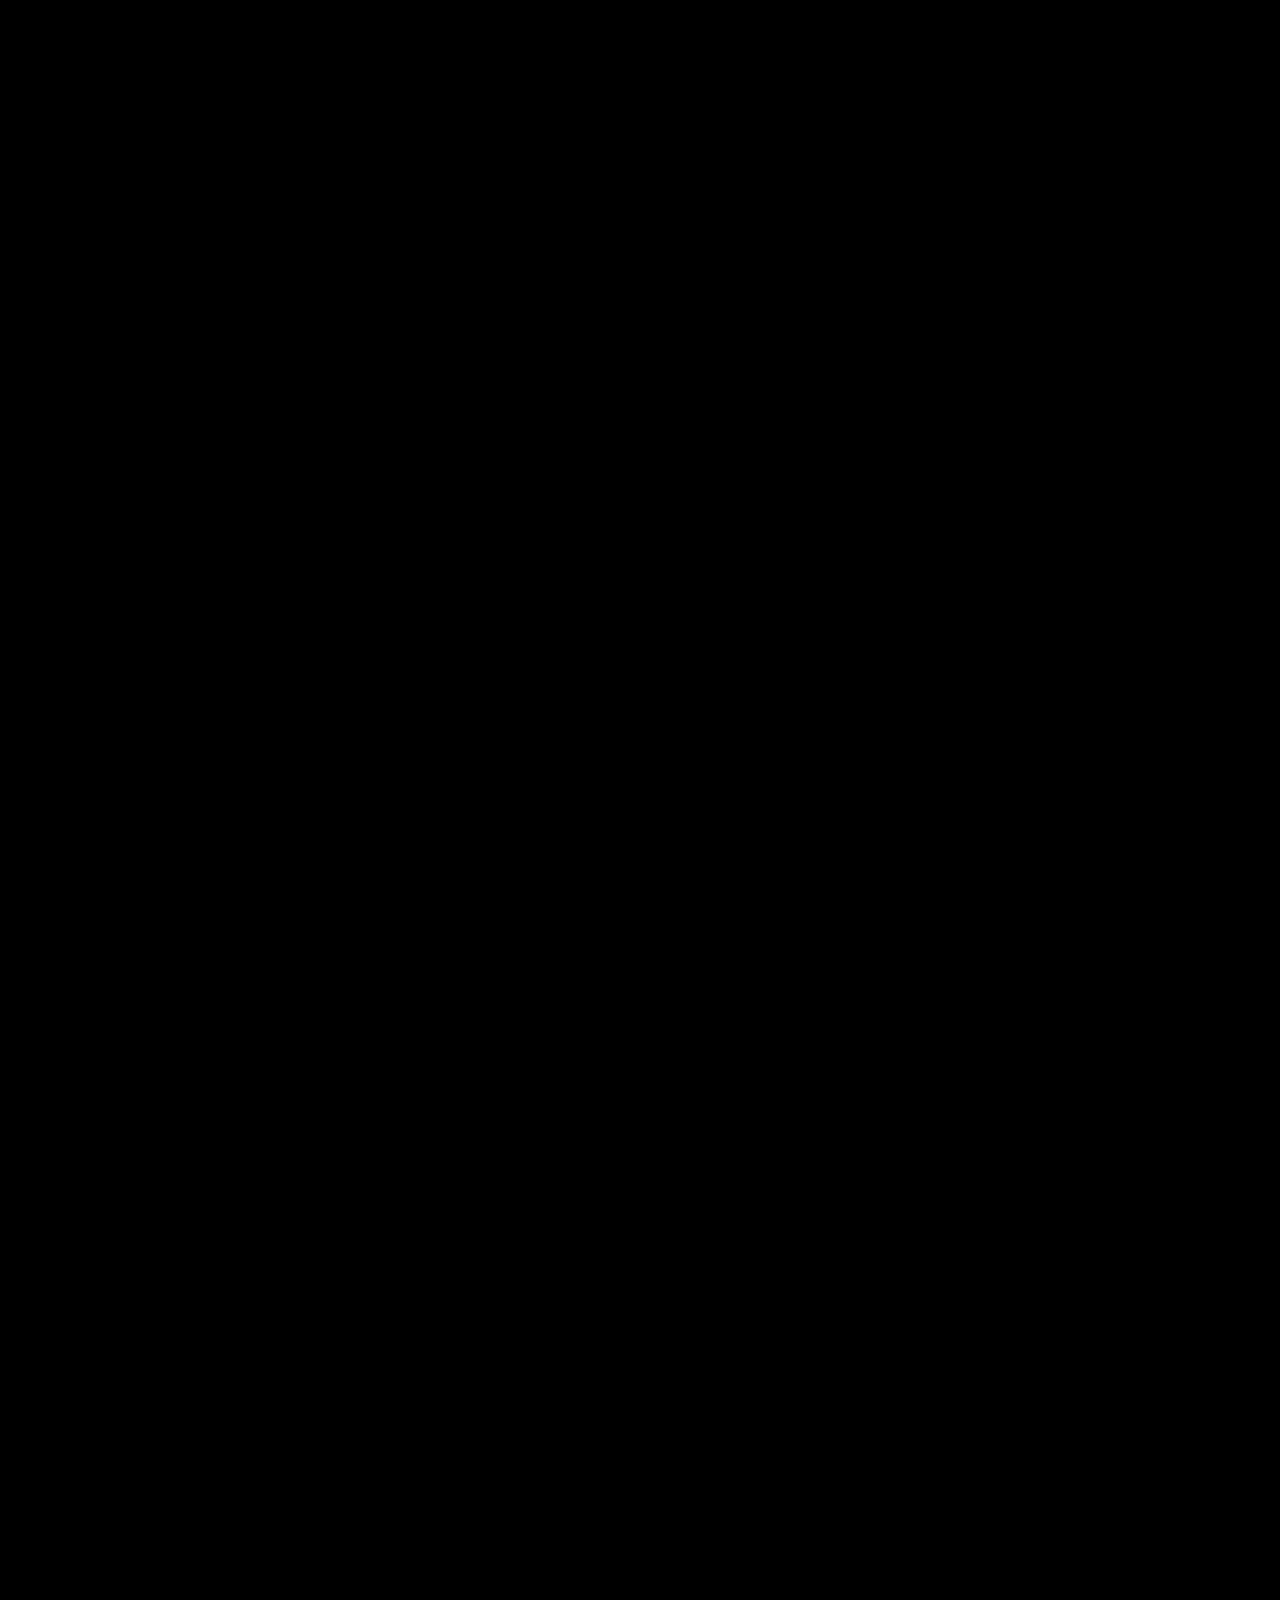
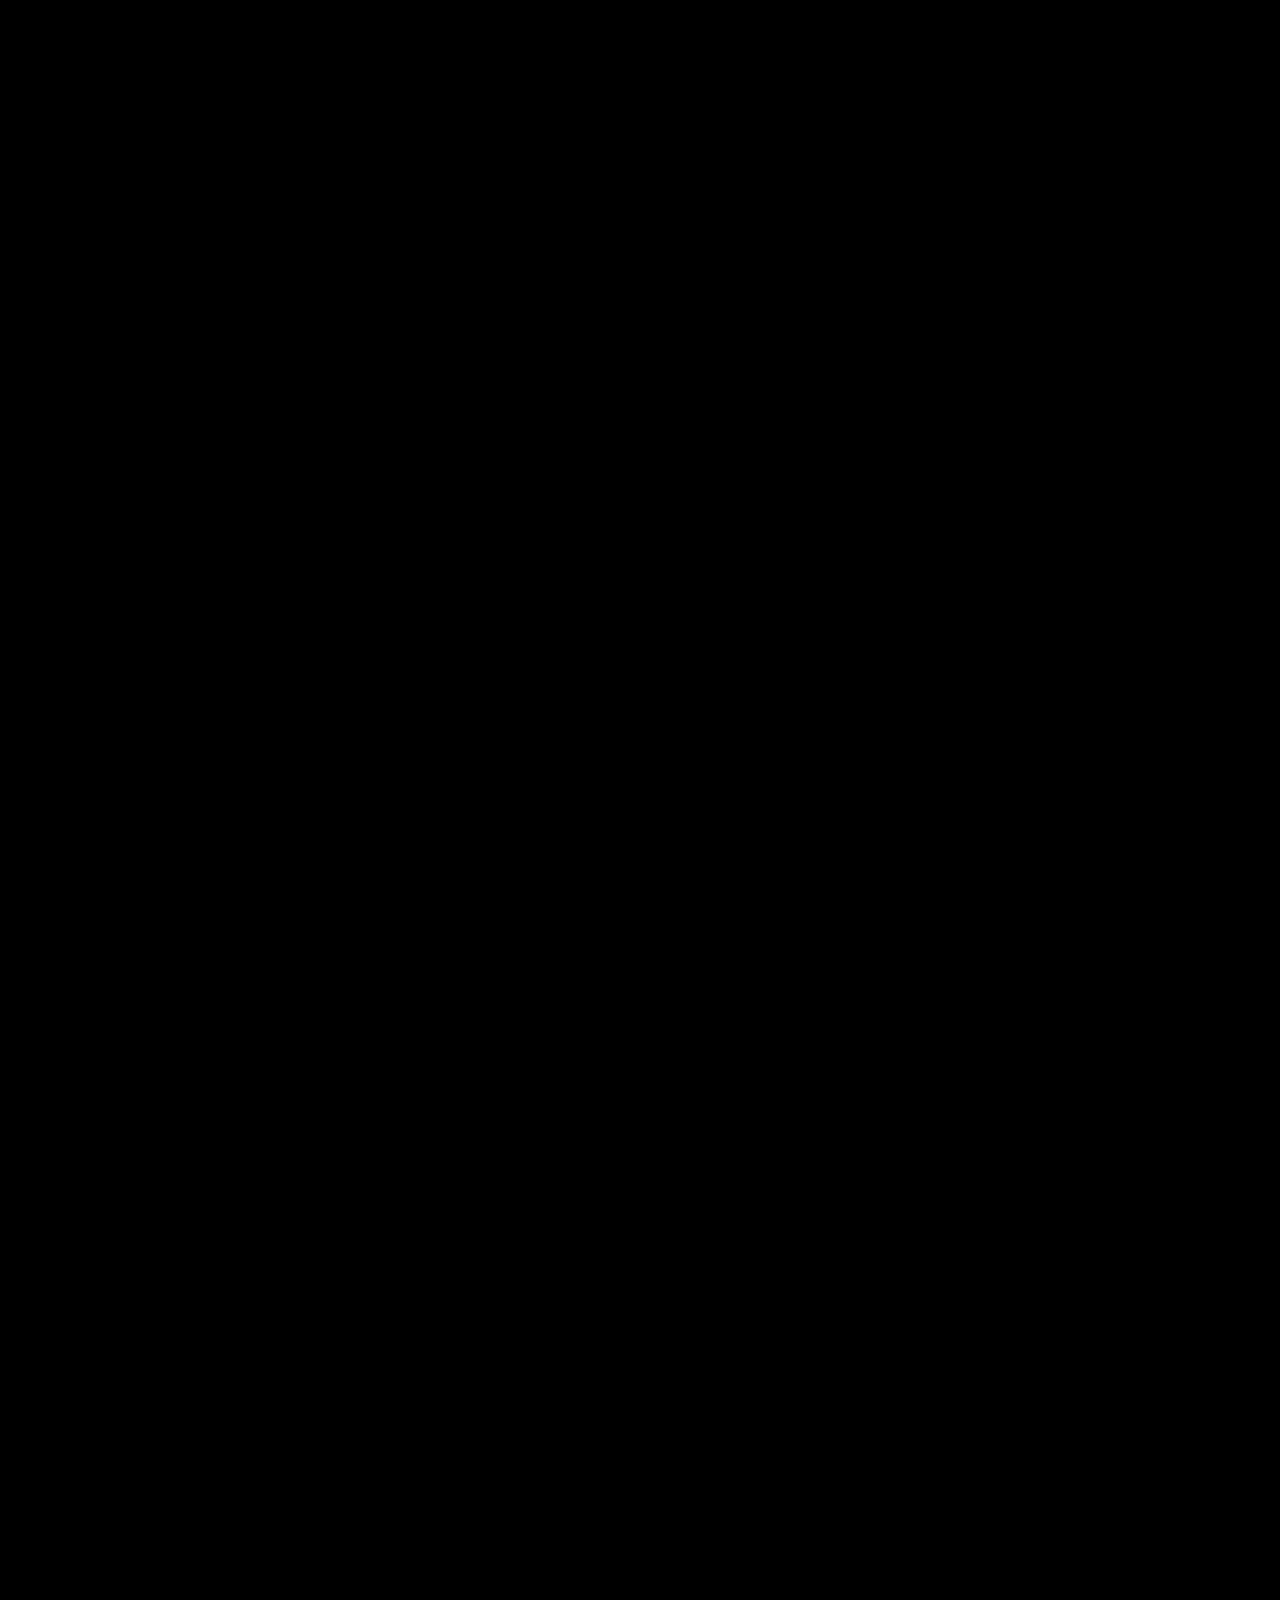
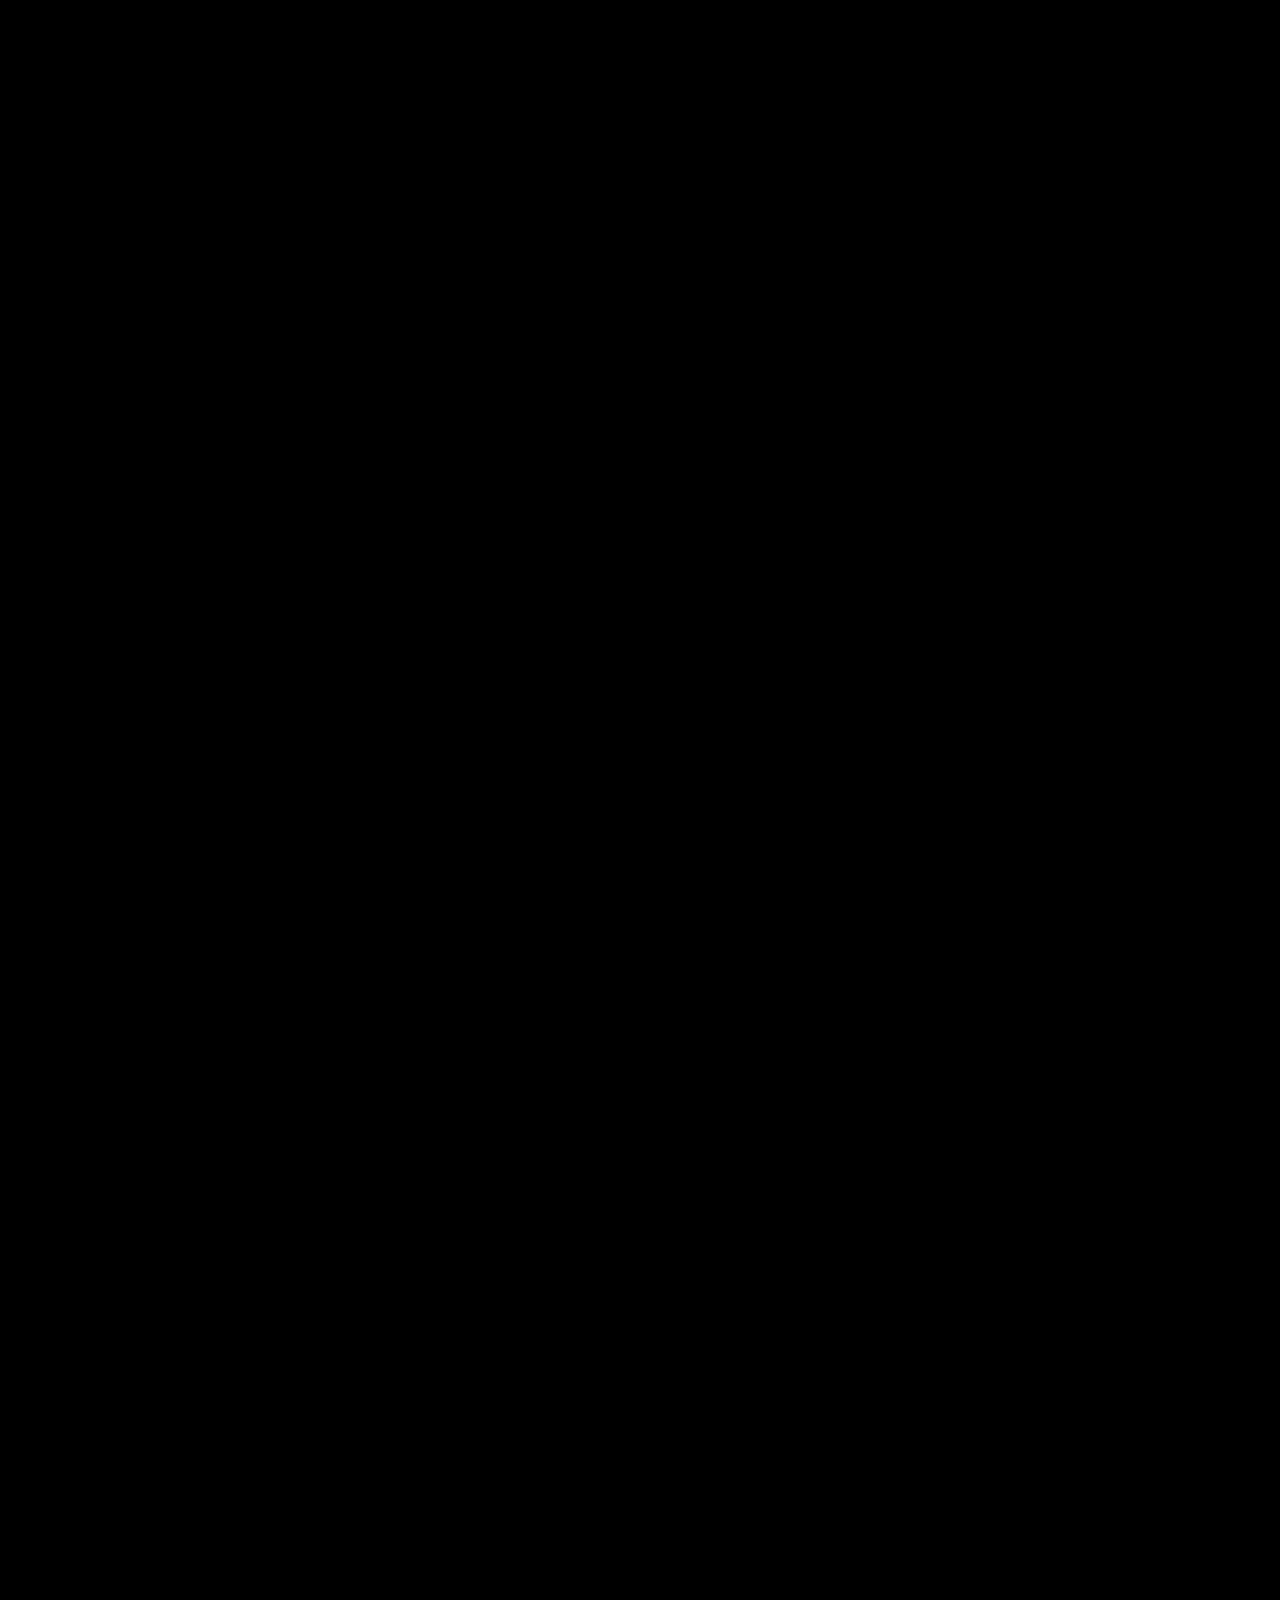
<file: commit.html>
<!DOCTYPE html>
<html lang="en">
<head>
    <meta charset="UTF-8">
    <meta name="viewport" content="width=device-width, initial-scale=1.0">
    <link rel="preconnect" href="https://fonts.googleapis.com">
    <link rel="preconnect" href="https://fonts.gstatic.com" crossorigin>
    <link href="https://fonts.googleapis.com/css2?family=Abel&family=Kalam:wght@300&display=swap" rel="stylesheet">
    <link href="https://fonts.googleapis.com/css2?family=Rubik+Doodle+Shadow&display=swap" rel="stylesheet">
    <link href="https://fonts.googleapis.com/css2?family=Comfortaa:wght@300&display=swap" rel="stylesheet">
    <link rel="stylesheet" href="https://maxcdn.bootstrapcdn.com/bootstrap/3.4.0/css/bootstrap.min.css">
<script src="https://maxcdn.bootstrapcdn.com/bootstrap/3.4.0/js/bootstrap.min.js"></script>
    <title>Document</title>
    <style>
        body{
            zoom:1.1;
        }

#heading{
    font-size: 50px;
    font-family: 'Kalam', cursive;
    padding-right: 200px;
    color: white;
}

#back{
    width: 10%;
    height: 120px;
    margin-top: 20px;
    cursor:pointer;
    margin-left: 40px;
}

#msg{
    width: 70%;
    height: 400px;
    border-radius: 20px;
    color:black;
    padding:30px;
    background-color: burlywood;
    color: white;
    font-size: 30px;
}

#name{
    height: 35px;
    margin-top: 5px;
    margin-left: 50px;
    font-size: 30px;
}

#txt1{
    font-size: 30px;
    color: white;
}

#hh{
    display: flex;
    flex-direction: row;
    margin-left: 400px;
}

#content{
    background-color: black;
    font-family: 'Kalam', cursive;
}

#imimim{
    width: 100%;
    height: 600px;
    background: url("sdgggg.jpg");
    background-size: cover;
    margin-top: 0px;
}

#div-h-h{
    color:white;
    font-size: 50px;
    margin-top: 0px;
    padding-top: 40px;
    font-family: 'Rubik Doodle Shadow', cursive;
}

#ppppp{
    width: 100%;
    height: 60px;
    background-color: green;
    /* border: 2px red solid; */
}

#submit_btn{
    height: 60px;
    width: 20%;
    align-self: center;
    background-color: cyan;
    border: 0px transparent solid;
    border-radius: 10px;
    color: white;
    font-size: 30px;
    font-family:'Comfortaa' , 'cursive';
}

#submit_btn:hover{
    width: 12%;
    transition: 2s; 
    cursor:pointer;
} 

#reviews{
    background-color: black;
    width: 100%;
    height: 81000px;
}

#in-head{
    align-self: center;
    color: red;
}

#ooo p, #ooo pre{
    color: white;
    font-size: 20px;
    width: 70%;
    text-align: left;
    background-color: black;
}
</style>
</head>
<body>
    <center>
    <div id="imimim" background="sdgggg.jpg">
        <p id="div-h-h">REVIEW   PAGE   OF   SDG   PRESENTATION</p>
    </div>
    <div id="content">
    <div id="hh"><p id="txt1">Your name  :  </p><input id="name" placeholder="Enter name here"></div><hr>
    <div style="display: flex; flex-direction: column;">
    <textarea id="msg" placeholder="Write a review..." style="align-self:center;"></textarea>
    <button id="submit_btn" onclick="submit();">Submit!</button>
</div>
<br><br>
<div id="reviews">
<h1 id="in-head">Other reviews  <span class="glyphicon glyphicon-arrow-down"></span></h1>
<hr><br><br>
<div id="ooo">
    </p><pre>good presentation... - Ajay

Very enthusiastic presentation that aware us about the SDG. Very Good Thank you :) - Manan Jindol

Good to see students learning about SDG. Keep learning and spread awareness amongst all. Thankyou. - Meenakshi Dhiman

Explanation is done very well and very well prsented by the student.. - NIKHIL BANVEER

Nice website OK b - Yuvraj Choudhary

Great teamwork by the teachers and students. If they learn this way they learn for life. Keep Going. Best Wishes - Dr. Adela Kazmi

Great teamwork by the teachers and students. If they learn this way they learn for life. Keep Going. Best Wishes - Kapil Jain</pre>
</div>
</div>
</div>
</center>
</body>
<script>
    function submit(){

        var place = document.getElementById("ooo");
        var name = document.getElementById("name").value;
        var msg = document.getElementById("msg").value;

        var review = document.createElement("p");
        review.innerHTML = msg + ' - ' + name;
        place.appendChild(review);

    }
</script>
</html>
</file>
<file: chat.css>
#heading {
    font-size: 6vw; /* 6% of the viewport width */
    height: 8vh; /* 8% of the viewport height */
    border-radius: 0 0 20px 20px; /* Adjusted border radius */
}

#promt_question_1,
#promt_question_2 {
    font-size: 6vw;
    /* Other styles... */
}

#promt_answer_1 {
    width: 80vw; /* 80% of the viewport width */
    height: 25vh; /* 25% of the viewport height */
    /* Other styles... */
}

.headings {
    font-size: 5vw; /* 5% of the viewport width */
    /* Other styles... */
}

.answers {
    width: 80vw;
    font-size: 3vw; /* 3% of the viewport width */
    /* Other styles... */
}

button {
    height: 12vh; /* 12% of the viewport height */
    width: 30vw; /* 30% of the viewport width */
    font-size: 3vw; /* 3% of the viewport width */
    /* Other styles... */
}

#copyright_div {
    font-size: 3vw; /* 3% of the viewport width */
    /* Other styles... */
}
</file>
